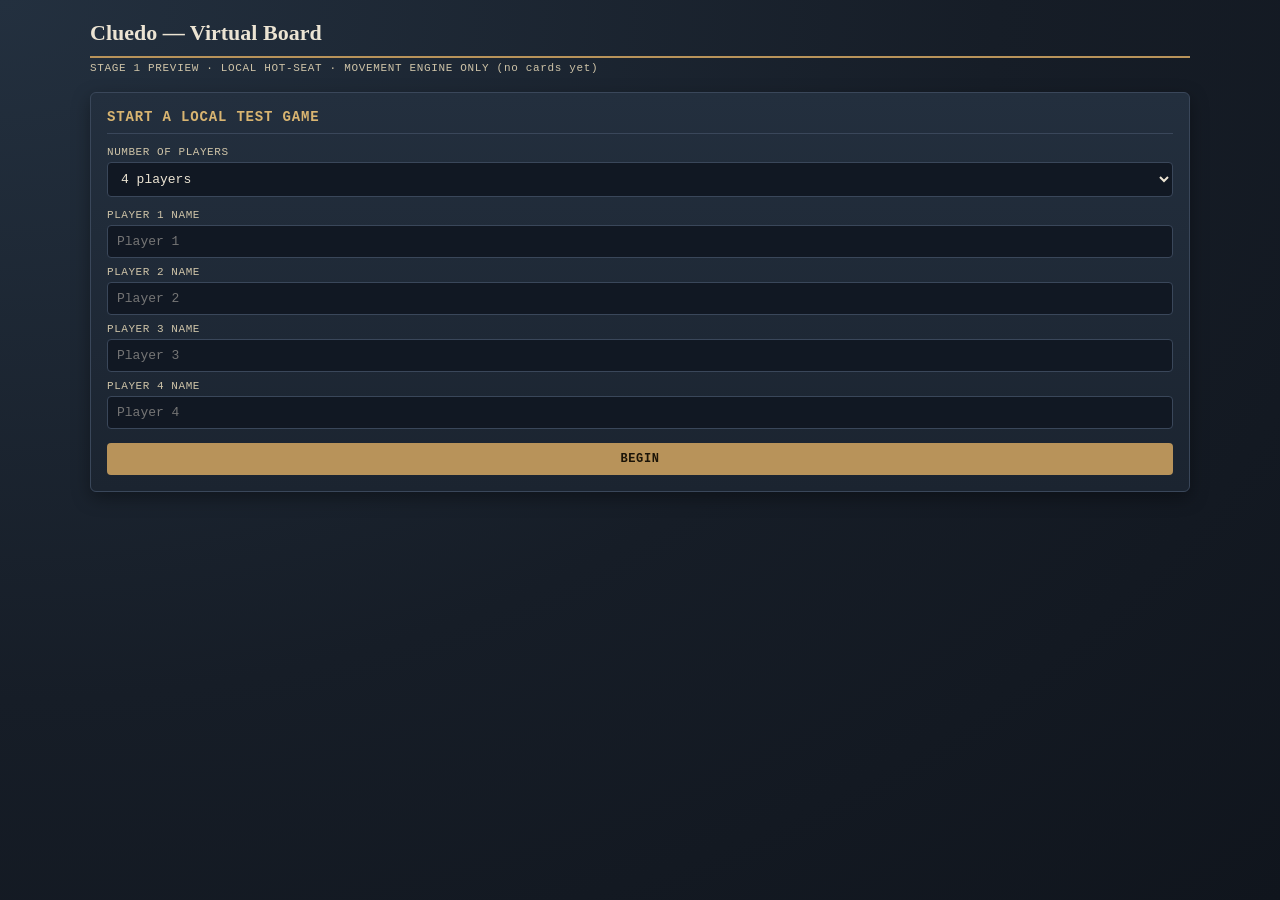
<file: cluedo-board-stage1.html>
<!DOCTYPE html>
<html lang="en">
<head>
<meta charset="UTF-8">
<title>Cluedo — Virtual Board (Stage 1)</title>
<meta name="viewport" content="width=device-width, initial-scale=1.0">
<style>
  :root{
    --ink:#1b2430; --ink-2:#232f3e; --parchment:#ece4d3; --parchment-dim:#cfc4a8;
    --brass:#b8935a; --brass-bright:#d9b571;
    --green:#4a7a58; --green-bright:#6fae80;
    --red:#9a3b3b; --red-bright:#c25a5a;
    --line:#3a475a; --shadow:0 6px 18px rgba(0,0,0,.35);
  }
  *{box-sizing:border-box;}
  body{
    margin:0; min-height:100vh; padding:20px 14px 60px;
    background: radial-gradient(ellipse at top left, #23303f 0%, #161d27 55%, #10151d 100%);
    color:var(--parchment); font-family:Georgia,'Times New Roman',serif;
  }
  .wrap{ max-width:1100px; margin:0 auto; }
  h1{ font-family:'Palatino Linotype',Georgia,serif; font-size:22px; color:var(--parchment);
      border-bottom:2px solid var(--brass); padding-bottom:10px; margin:0 0 4px; }
  .subtitle{ font-family:'Courier New',monospace; font-size:11px; color:var(--parchment-dim); letter-spacing:.06em; margin-bottom:18px; }

  .layout{ display:flex; gap:20px; flex-wrap:wrap; align-items:flex-start; }
  .board-col{ flex:1 1 560px; }
  .side-col{ flex:0 0 300px; }

  .panel{ background:linear-gradient(180deg,var(--ink-2),var(--ink)); border:1px solid var(--line);
    border-radius:6px; padding:16px; margin-bottom:16px; box-shadow:var(--shadow); }
  .panel h2{ font-size:14px; color:var(--brass-bright); border-bottom:1px solid var(--line);
    padding-bottom:8px; margin:0 0 12px; text-transform:uppercase; letter-spacing:.06em; font-family:'Courier New',monospace; }

  label{ font-size:11px; color:var(--parchment-dim); font-family:'Courier New',monospace;
    text-transform:uppercase; letter-spacing:.05em; display:block; margin-bottom:4px; }
  select, input[type=text]{
    background:#111823; color:var(--parchment); border:1px solid var(--line); border-radius:4px;
    padding:8px 9px; font-family:'Courier New',monospace; font-size:13px; width:100%;
  }
  .player-row{ display:flex; align-items:center; gap:8px; margin-bottom:8px; }
  .player-row .swatch{ width:16px; height:16px; border-radius:50%; flex-shrink:0; border:2px solid rgba(255,255,255,.5); }

  button{
    background:var(--brass); color:#1b1408; border:none; border-radius:4px; padding:9px 14px;
    font-family:'Courier New',monospace; font-size:12px; font-weight:bold; letter-spacing:.05em;
    text-transform:uppercase; cursor:pointer;
  }
  button:hover{ background:var(--brass-bright); }
  button:disabled{ opacity:.35; cursor:not-allowed; }
  button.block{ width:100%; margin-top:6px; }
  button.secondary{ background:transparent; color:var(--brass-bright); border:1px solid var(--brass); }

  .setup-gate.hidden, .game-area.hidden{ display:none; }

  /* ---- Board grid ---- */
  .board{
    display:grid; grid-template-columns: 2.1fr .8fr 2.1fr .8fr 2.1fr;
    grid-template-rows: 2.1fr .8fr 2.1fr .8fr 2.1fr;
    gap:4px; aspect-ratio:1/1; background:#0c1119; border:3px solid var(--brass);
    border-radius:8px; padding:10px; position:relative;
  }
  .cell{ position:relative; border-radius:5px; display:flex; flex-direction:column;
    align-items:center; justify-content:center; padding:4px; }
  .cell.room{ background:linear-gradient(180deg,#232f3e,#1b2430); border:1px solid var(--line); cursor:default; }
  .cell.room .name{ font-family:'Palatino Linotype',Georgia,serif; font-size:clamp(9px,1.5vw,14px);
    color:var(--parchment-dim); text-align:center; letter-spacing:.02em; }
  .cell.hallway{ background:#161d27; border:1px dashed var(--line); }
  .cell.empty{ background:transparent; }
  .cell.reachable{ outline:2px solid var(--green-bright); cursor:pointer; }
  .cell.reachable:hover{ background:rgba(111,174,128,.18); }
  .cell.reachable.room .name{ color:var(--green-bright); }

  .tokens{ position:absolute; bottom:4px; left:4px; right:4px; display:flex; flex-wrap:wrap; gap:2px; justify-content:center; }
  .token{ width:18px; height:18px; border-radius:50%; border:2px solid rgba(255,255,255,.6);
    display:flex; align-items:center; justify-content:center; font-size:9px; font-weight:bold;
    font-family:'Courier New',monospace; color:#111; box-shadow:0 1px 3px rgba(0,0,0,.5); }

  .passage-btn{ margin-top:4px; background:rgba(184,147,90,.18); border:1px solid var(--brass);
    color:var(--brass-bright); font-size:8.5px; padding:3px 5px; border-radius:3px; cursor:pointer;
    font-family:'Courier New',monospace; text-transform:uppercase; }
  .passage-btn:hover{ background:rgba(184,147,90,.32); }

  /* ---- Side panel ---- */
  .turn-banner{ font-family:'Courier New',monospace; font-size:12px; color:var(--parchment-dim); margin-bottom:10px; }
  .turn-banner b{ color:var(--brass-bright); font-size:15px; }
  .dice-row{ display:flex; gap:10px; align-items:center; margin:10px 0; }
  .die{ width:44px; height:44px; background:var(--parchment); color:#1b1408; border-radius:6px;
    display:flex; align-items:center; justify-content:center; font-size:20px; font-weight:bold;
    font-family:'Courier New',monospace; box-shadow:var(--shadow); }
  .dice-total{ font-family:'Courier New',monospace; font-size:12px; color:var(--parchment-dim); }
  .dice-total b{ color:var(--brass-bright); font-size:16px; }
  .hint{ font-family:'Courier New',monospace; font-size:11px; color:var(--parchment-dim); line-height:1.6; margin-top:8px; }
  .log{ font-family:'Courier New',monospace; font-size:11px; color:var(--parchment-dim); line-height:1.7;
    max-height:220px; overflow-y:auto; border-top:1px solid var(--line); padding-top:8px; margin-top:8px; }
  .log div:last-child{ color:var(--brass-bright); }
</style>
</head>
<body>
<div class="wrap">
  <h1>Cluedo — Virtual Board</h1>
  <div class="subtitle">STAGE 1 PREVIEW · LOCAL HOT-SEAT · MOVEMENT ENGINE ONLY (no cards yet)</div>

  <!-- SETUP -->
  <div class="panel setup-gate" id="setupGate">
    <h2>Start a local test game</h2>
    <label>Number of players</label>
    <select id="numPlayers">
      <option value="3">3 players</option>
      <option value="4" selected>4 players</option>
      <option value="5">5 players</option>
      <option value="6">6 players</option>
    </select>
    <div id="nameInputs" style="margin-top:12px;"></div>
    <button class="block" id="startBtn">Begin</button>
  </div>

  <!-- GAME -->
  <div class="layout game-area hidden" id="gameArea">
    <div class="board-col">
      <div class="panel">
        <h2>The Board</h2>
        <div class="board" id="board"></div>
      </div>
    </div>
    <div class="side-col">
      <div class="panel">
        <h2>Turn</h2>
        <div class="turn-banner">Current turn: <b id="turnName">—</b></div>
        <div class="dice-row">
          <div class="die" id="die1">–</div>
          <div class="die" id="die2">–</div>
          <div class="dice-total">Total: <b id="diceTotal">–</b></div>
        </div>
        <button class="block" id="rollBtn">Roll dice</button>
        <button class="block secondary" id="passageBtn" style="display:none;">Take secret passage</button>
        <button class="block secondary" id="endTurnBtn" disabled>End turn</button>
        <div class="hint" id="hintText">Roll the dice, then click a highlighted square to move.</div>
      </div>
      <div class="panel">
        <h2>Log</h2>
        <div class="log" id="logBox"></div>
      </div>
    </div>
  </div>
</div>

<script>
(function(){
  // ---------- Board data model ----------
  // 5x5 grid. Rooms sit at even row/col, hallway connector squares at the
  // odd positions between two adjacent rooms. The 4 odd/odd cells are unused (board centre).
  const ROOMS = {
    kitchen:      {name:"Kitchen",       r:0, c:0},
    ballroom:     {name:"Ballroom",      r:0, c:2},
    conservatory: {name:"Conservatory",  r:0, c:4},
    diningroom:   {name:"Dining Room",   r:2, c:0},
    library:      {name:"Library",       r:2, c:2},
    billiard:     {name:"Billiard Room", r:2, c:4},
    lounge:       {name:"Lounge",        r:4, c:0},
    hall:         {name:"Hall",          r:4, c:2},
    study:        {name:"Study",         r:4, c:4},
  };

  const HALLWAYS = {
    "kitchen-ballroom":      {r:0, c:1, a:"kitchen", b:"ballroom"},
    "ballroom-conservatory": {r:0, c:3, a:"ballroom", b:"conservatory"},
    "diningroom-library":    {r:2, c:1, a:"diningroom", b:"library"},
    "library-billiard":      {r:2, c:3, a:"library", b:"billiard"},
    "lounge-hall":           {r:4, c:1, a:"lounge", b:"hall"},
    "hall-study":            {r:4, c:3, a:"hall", b:"study"},
    "kitchen-diningroom":    {r:1, c:0, a:"kitchen", b:"diningroom"},
    "ballroom-library":      {r:1, c:2, a:"ballroom", b:"library"},
    "conservatory-billiard": {r:1, c:4, a:"conservatory", b:"billiard"},
    "diningroom-lounge":     {r:3, c:0, a:"diningroom", b:"lounge"},
    "library-hall":          {r:3, c:2, a:"library", b:"hall"},
    "billiard-study":        {r:3, c:4, a:"billiard", b:"study"},
  };

  const SECRET_PASSAGES = { kitchen:"study", study:"kitchen", conservatory:"lounge", lounge:"conservatory" };

  // Build adjacency graph: room <-> hallway <-> room, edge weight 1 each way.
  const ADJ = {};
  Object.keys(ROOMS).forEach(id => ADJ[id] = []);
  Object.keys(HALLWAYS).forEach(id => ADJ[id] = []);
  Object.entries(HALLWAYS).forEach(([hid, h]) => {
    ADJ[hid].push(h.a, h.b);
    ADJ[h.a].push(hid);
    ADJ[h.b].push(hid);
  });
  function isRoom(id){ return !!ROOMS[id]; }

  // Starting squares: cycle players around the 12 hallway nodes.
  const START_SQUARES = Object.keys(HALLWAYS);

  const TOKEN_COLORS = ["#c25a5a","#6fae80","#7aa8d9","#d9b571","#b07ad9","#d97757"];

  // ---------- Game state ----------
  let players = [];      // {name, color, pos}
  let turnIdx = 0;
  let diceTotal = null;
  let rolledThisTurn = false;
  let reachable = new Set();

  function log(msg){
    const box = document.getElementById("logBox");
    const d = document.createElement("div");
    d.textContent = msg;
    box.appendChild(d);
    box.scrollTop = box.scrollHeight;
  }

  // ---------- Setup screen ----------
  const numPlayersSel = document.getElementById("numPlayers");
  function renderNameInputs(){
    const n = parseInt(numPlayersSel.value, 10);
    const wrap = document.getElementById("nameInputs");
    wrap.innerHTML = "";
    for(let i=0;i<n;i++){
      const row = document.createElement("div");
      row.style.marginBottom = "8px";
      const lab = document.createElement("label");
      lab.textContent = "Player " + (i+1) + " name";
      const inp = document.createElement("input");
      inp.type = "text"; inp.id = "pname"+i; inp.placeholder = "Player " + (i+1);
      row.appendChild(lab); row.appendChild(inp);
      wrap.appendChild(row);
    }
  }
  numPlayersSel.addEventListener("change", renderNameInputs);
  renderNameInputs();

  document.getElementById("startBtn").addEventListener("click", () => {
    const n = parseInt(numPlayersSel.value, 10);
    players = [];
    for(let i=0;i<n;i++){
      const inp = document.getElementById("pname"+i);
      const name = (inp.value || "").trim() || ("Player " + (i+1));
      players.push({ name, color: TOKEN_COLORS[i % TOKEN_COLORS.length], pos: START_SQUARES[i % START_SQUARES.length] });
    }
    turnIdx = 0;
    document.getElementById("setupGate").classList.add("hidden");
    document.getElementById("gameArea").classList.remove("hidden");
    buildBoardDOM();
    renderBoard();
    startTurn();
  });

  // ---------- Board rendering ----------
  function buildBoardDOM(){
    const board = document.getElementById("board");
    board.innerHTML = "";
    // create empty 5x5 grid of divs, then fill in rooms / hallways / centre-empties
    const cellByPos = {};
    for(let r=0;r<5;r++){
      for(let c=0;c<5;c++){
        const div = document.createElement("div");
        div.className = "cell empty";
        div.style.gridRow = (r+1);
        div.style.gridColumn = (c+1);
        board.appendChild(div);
        cellByPos[r+"-"+c] = div;
      }
    }
    Object.entries(ROOMS).forEach(([id, room]) => {
      const div = cellByPos[room.r+"-"+room.c];
      div.className = "cell room";
      div.dataset.id = id;
      const nm = document.createElement("div");
      nm.className = "name";
      nm.textContent = room.name;
      div.appendChild(nm);
      if (SECRET_PASSAGES[id]){
        const pb = document.createElement("div");
        pb.className = "passage-btn";
        pb.textContent = "↔ " + ROOMS[SECRET_PASSAGES[id]].name;
        div.appendChild(pb);
      }
      const tok = document.createElement("div");
      tok.className = "tokens";
      div.appendChild(tok);
      div.addEventListener("click", () => onCellClick(id));
    });
    Object.entries(HALLWAYS).forEach(([id, h]) => {
      const div = cellByPos[h.r+"-"+h.c];
      div.className = "cell hallway";
      div.dataset.id = id;
      const tok = document.createElement("div");
      tok.className = "tokens";
      div.appendChild(tok);
      div.addEventListener("click", () => onCellClick(id));
    });
  }

  function renderBoard(){
    // clear reachable highlight + tokens
    document.querySelectorAll(".cell").forEach(el => {
      el.classList.remove("reachable");
      const tok = el.querySelector(".tokens");
      if (tok) tok.innerHTML = "";
    });
    players.forEach((p, i) => {
      const cell = document.querySelector('.cell[data-id="'+p.pos+'"]');
      if (!cell) return;
      const tok = cell.querySelector(".tokens");
      const t = document.createElement("div");
      t.className = "token";
      t.style.background = p.color;
      t.title = p.name;
      t.textContent = p.name.slice(0,2).toUpperCase();
      tok.appendChild(t);
    });
    reachable.forEach(id => {
      const cell = document.querySelector('.cell[data-id="'+id+'"]');
      if (cell) cell.classList.add("reachable");
    });
  }

  // ---------- Movement logic ----------
  // BFS from start up to `steps`. Rooms are terminal (can land on them at any
  // distance <= steps, but movement does not continue past a room).
  function computeReachable(start, steps){
    const dist = { [start]: 0 };
    const queue = [start];
    const dest = new Set();
    let qi = 0;
    while(qi < queue.length){
      const node = queue[qi++];
      const d = dist[node];
      if (d > 0) dest.add(node);
      if (isRoom(node) && node !== start) continue; // stop expanding past a room
      if (d === steps) continue;
      (ADJ[node] || []).forEach(nb => {
        const nd = d + 1;
        if (nd <= steps && (dist[nb] === undefined || dist[nb] > nd)){
          dist[nb] = nd;
          queue.push(nb);
        }
      });
    }
    return dest;
  }

  // ---------- Turn flow ----------
  function currentPlayer(){ return players[turnIdx]; }

  function startTurn(){
    diceTotal = null; rolledThisTurn = false; reachable = new Set();
    document.getElementById("die1").textContent = "–";
    document.getElementById("die2").textContent = "–";
    document.getElementById("diceTotal").textContent = "–";
    document.getElementById("turnName").textContent = currentPlayer().name;
    document.getElementById("rollBtn").disabled = false;
    document.getElementById("endTurnBtn").disabled = true;
    const passageBtn = document.getElementById("passageBtn");
    const cp = currentPlayer();
    if (isRoom(cp.pos) && SECRET_PASSAGES[cp.pos]){
      passageBtn.style.display = "block";
      passageBtn.textContent = "Take secret passage → " + ROOMS[SECRET_PASSAGES[cp.pos]].name;
    } else {
      passageBtn.style.display = "none";
    }
    document.getElementById("hintText").textContent = "Roll the dice, then click a highlighted square to move.";
    renderBoard();
  }

  document.getElementById("rollBtn").addEventListener("click", () => {
    const d1 = 1 + Math.floor(Math.random()*6);
    const d2 = 1 + Math.floor(Math.random()*6);
    diceTotal = d1 + d2;
    document.getElementById("die1").textContent = d1;
    document.getElementById("die2").textContent = d2;
    document.getElementById("diceTotal").textContent = diceTotal;
    document.getElementById("rollBtn").disabled = true;
    document.getElementById("passageBtn").style.display = "none";
    reachable = computeReachable(currentPlayer().pos, diceTotal);
    if (reachable.size === 0){
      document.getElementById("hintText").textContent = "No square is reachable this roll — end your turn.";
      document.getElementById("endTurnBtn").disabled = false;
    } else {
      document.getElementById("hintText").textContent = "Rolled " + diceTotal + ". Click a highlighted square to move there.";
    }
    log(currentPlayer().name + " rolled " + d1 + " + " + d2 + " = " + diceTotal + ".");
    renderBoard();
  });

  document.getElementById("passageBtn").addEventListener("click", () => {
    const cp = currentPlayer();
    const dest = SECRET_PASSAGES[cp.pos];
    if (!dest) return;
    log(cp.name + " slipped through the secret passage from " + ROOMS[cp.pos].name + " to " + ROOMS[dest].name + ".");
    cp.pos = dest;
    reachable = new Set();
    document.getElementById("rollBtn").disabled = true;
    document.getElementById("passageBtn").style.display = "none";
    document.getElementById("endTurnBtn").disabled = false;
    document.getElementById("hintText").textContent = "Moved via secret passage. End your turn.";
    renderBoard();
  });

  function onCellClick(id){
    if (!reachable.has(id)) return;
    const cp = currentPlayer();
    const wasRoom = isRoom(cp.pos);
    cp.pos = id;
    reachable = new Set();
    document.getElementById("endTurnBtn").disabled = false;
    document.getElementById("passageBtn").style.display = "none";
    const label = isRoom(id) ? ROOMS[id].name : "the hallway";
    log(cp.name + " moved to " + label + ".");
    document.getElementById("hintText").textContent = isRoom(id)
      ? "Entered " + ROOMS[id].name + " — movement ends here. (Suggestions come in stage 2.)"
      : "Stopped in the hallway. End your turn.";
    renderBoard();
  }

  document.getElementById("endTurnBtn").addEventListener("click", () => {
    turnIdx = (turnIdx + 1) % players.length;
    startTurn();
  });
})();
</script>
</body>
</html>
</file>
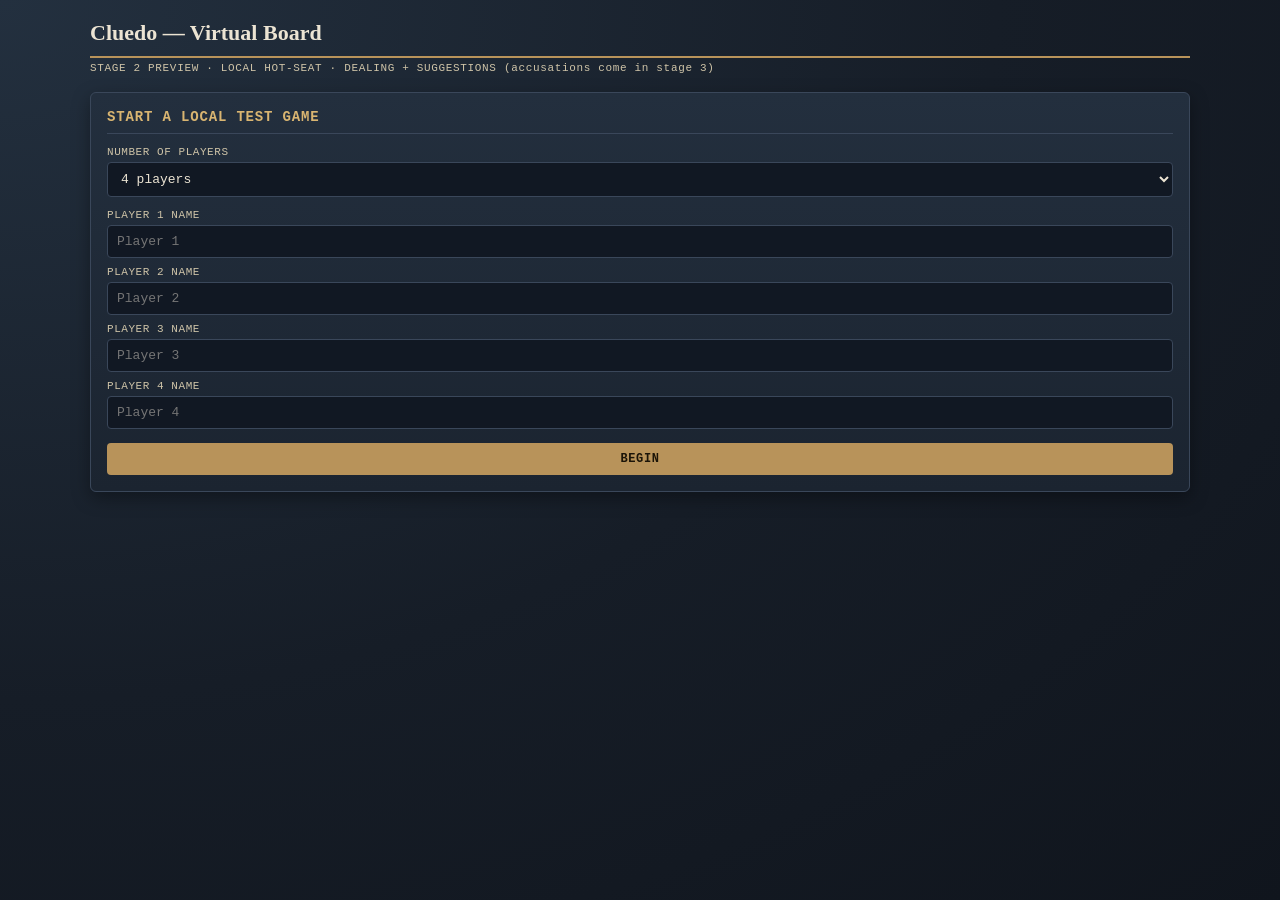
<file: cluedo-board-stage2.html>
<!DOCTYPE html>
<html lang="en">
<head>
<meta charset="UTF-8">
<title>Cluedo — Virtual Board (Stage 2)</title>
<meta name="viewport" content="width=device-width, initial-scale=1.0">
<style>
  :root{
    --ink:#1b2430; --ink-2:#232f3e; --parchment:#ece4d3; --parchment-dim:#cfc4a8;
    --brass:#b8935a; --brass-bright:#d9b571;
    --green:#4a7a58; --green-bright:#6fae80;
    --red:#9a3b3b; --red-bright:#c25a5a;
    --line:#3a475a; --shadow:0 6px 18px rgba(0,0,0,.35);
  }
  *{box-sizing:border-box;}
  body{
    margin:0; min-height:100vh; padding:20px 14px 60px;
    background: radial-gradient(ellipse at top left, #23303f 0%, #161d27 55%, #10151d 100%);
    color:var(--parchment); font-family:Georgia,'Times New Roman',serif;
  }
  .wrap{ max-width:1100px; margin:0 auto; }
  h1{ font-family:'Palatino Linotype',Georgia,serif; font-size:22px; color:var(--parchment);
      border-bottom:2px solid var(--brass); padding-bottom:10px; margin:0 0 4px; }
  .subtitle{ font-family:'Courier New',monospace; font-size:11px; color:var(--parchment-dim); letter-spacing:.06em; margin-bottom:18px; }

  .layout{ display:flex; gap:20px; flex-wrap:wrap; align-items:flex-start; }
  .board-col{ flex:1 1 560px; }
  .side-col{ flex:0 0 300px; }

  .panel{ background:linear-gradient(180deg,var(--ink-2),var(--ink)); border:1px solid var(--line);
    border-radius:6px; padding:16px; margin-bottom:16px; box-shadow:var(--shadow); }
  .panel h2{ font-size:14px; color:var(--brass-bright); border-bottom:1px solid var(--line);
    padding-bottom:8px; margin:0 0 12px; text-transform:uppercase; letter-spacing:.06em; font-family:'Courier New',monospace; }

  label{ font-size:11px; color:var(--parchment-dim); font-family:'Courier New',monospace;
    text-transform:uppercase; letter-spacing:.05em; display:block; margin-bottom:4px; }
  select, input[type=text]{
    background:#111823; color:var(--parchment); border:1px solid var(--line); border-radius:4px;
    padding:8px 9px; font-family:'Courier New',monospace; font-size:13px; width:100%;
  }
  .player-row{ display:flex; align-items:center; gap:8px; margin-bottom:8px; }
  .player-row .swatch{ width:16px; height:16px; border-radius:50%; flex-shrink:0; border:2px solid rgba(255,255,255,.5); }

  button{
    background:var(--brass); color:#1b1408; border:none; border-radius:4px; padding:9px 14px;
    font-family:'Courier New',monospace; font-size:12px; font-weight:bold; letter-spacing:.05em;
    text-transform:uppercase; cursor:pointer;
  }
  button:hover{ background:var(--brass-bright); }
  button:disabled{ opacity:.35; cursor:not-allowed; }
  button.block{ width:100%; margin-top:6px; }
  button.secondary{ background:transparent; color:var(--brass-bright); border:1px solid var(--brass); }

  .setup-gate.hidden, .game-area.hidden{ display:none; }

  /* ---- Board grid ---- */
  .board{
    display:grid; grid-template-columns: 2.1fr .8fr 2.1fr .8fr 2.1fr;
    grid-template-rows: 2.1fr .8fr 2.1fr .8fr 2.1fr;
    gap:4px; aspect-ratio:1/1; background:#0c1119; border:3px solid var(--brass);
    border-radius:8px; padding:10px; position:relative;
  }
  .cell{ position:relative; border-radius:5px; display:flex; flex-direction:column;
    align-items:center; justify-content:center; padding:4px; }
  .cell.room{ background:linear-gradient(180deg,#232f3e,#1b2430); border:1px solid var(--line); cursor:default; }
  .cell.room .name{ font-family:'Palatino Linotype',Georgia,serif; font-size:clamp(9px,1.5vw,14px);
    color:var(--parchment-dim); text-align:center; letter-spacing:.02em; }
  .cell.hallway{ background:#161d27; border:1px dashed var(--line); }
  .cell.empty{ background:transparent; }
  .cell.reachable{ outline:2px solid var(--green-bright); cursor:pointer; }
  .cell.reachable:hover{ background:rgba(111,174,128,.18); }
  .cell.reachable.room .name{ color:var(--green-bright); }

  .tokens{ position:absolute; bottom:4px; left:4px; right:4px; display:flex; flex-wrap:wrap; gap:2px; justify-content:center; }
  .token{ width:18px; height:18px; border-radius:50%; border:2px solid rgba(255,255,255,.6);
    display:flex; align-items:center; justify-content:center; font-size:9px; font-weight:bold;
    font-family:'Courier New',monospace; color:#111; box-shadow:0 1px 3px rgba(0,0,0,.5); }

  .passage-btn{ margin-top:4px; background:rgba(184,147,90,.18); border:1px solid var(--brass);
    color:var(--brass-bright); font-size:8.5px; padding:3px 5px; border-radius:3px; cursor:pointer;
    font-family:'Courier New',monospace; text-transform:uppercase; }
  .passage-btn:hover{ background:rgba(184,147,90,.32); }

  /* ---- Side panel ---- */
  .turn-banner{ font-family:'Courier New',monospace; font-size:12px; color:var(--parchment-dim); margin-bottom:10px; }
  .turn-banner b{ color:var(--brass-bright); font-size:15px; }
  .dice-row{ display:flex; gap:10px; align-items:center; margin:10px 0; }
  .die{ width:44px; height:44px; background:var(--parchment); color:#1b1408; border-radius:6px;
    display:flex; align-items:center; justify-content:center; font-size:20px; font-weight:bold;
    font-family:'Courier New',monospace; box-shadow:var(--shadow); }
  .dice-total{ font-family:'Courier New',monospace; font-size:12px; color:var(--parchment-dim); }
  .dice-total b{ color:var(--brass-bright); font-size:16px; }
  .hint{ font-family:'Courier New',monospace; font-size:11px; color:var(--parchment-dim); line-height:1.6; margin-top:8px; }
  .log{ font-family:'Courier New',monospace; font-size:11px; color:var(--parchment-dim); line-height:1.7;
    max-height:220px; overflow-y:auto; border-top:1px solid var(--line); padding-top:8px; margin-top:8px; }
  .log div:last-child{ color:var(--brass-bright); }

  /* ---- Hand / Notebook / eyes-selector ---- */
  .eyes-row{ display:flex; gap:6px; align-items:flex-end; margin-bottom:10px; }
  .eyes-row select{ flex:1; }
  .card-grid{ display:grid; grid-template-columns:1fr 1fr; gap:6px; }
  .card-chip{ background:#111823; border:1px solid var(--line); border-radius:4px; padding:6px 8px;
    font-family:'Courier New',monospace; font-size:11px; color:var(--parchment); }
  .card-chip.cat-suspect{ border-left:3px solid #c25a5a; }
  .card-chip.cat-weapon{ border-left:3px solid #d9b571; }
  .card-chip.cat-room{ border-left:3px solid #6fae80; }
  .hidden-note{ font-family:'Courier New',monospace; font-size:11px; color:var(--parchment-dim); text-align:center; padding:14px 0; }

  .notebook-table{ width:100%; border-collapse:collapse; font-family:'Courier New',monospace; font-size:10px; }
  .notebook-table th, .notebook-table td{ border:1px solid var(--line); padding:4px; text-align:center; }
  .notebook-table th{ color:var(--brass-bright); font-weight:normal; background:#111823; }
  .notebook-table td.cardname{ text-align:left; color:var(--parchment-dim); white-space:nowrap; }
  .nb-cell{ cursor:pointer; width:26px; color:var(--parchment-dim); }
  .nb-cell.auto-have{ background:rgba(111,174,128,.35); color:#fff; font-weight:bold; }
  .nb-cell.auto-shown{ background:rgba(217,181,113,.35); color:#fff; font-weight:bold; }
  .nb-cell.auto-no{ background:rgba(154,59,59,.22); }
  .nb-cell.manual-yes{ background:rgba(111,174,128,.55); color:#fff; font-weight:bold; }
  .nb-cell.manual-no{ background:rgba(154,59,59,.4); color:#fff; }
  .nb-legend{ font-family:'Courier New',monospace; font-size:10px; color:var(--parchment-dim); margin-top:8px; line-height:1.6; }

  .suggest-row{ display:flex; gap:6px; margin-bottom:6px; }
  .suggest-row select{ flex:1; }

  /* ---- Modal ---- */
  .modal-overlay{ position:fixed; inset:0; background:rgba(0,0,0,.7); display:none;
    align-items:center; justify-content:center; z-index:60; padding:16px; }
  .modal-overlay.open{ display:flex; }
  .modal-box{ background:linear-gradient(180deg,var(--ink-2),var(--ink)); border:1px solid var(--brass);
    border-radius:8px; padding:22px; max-width:420px; width:100%; box-shadow:var(--shadow); }
  .modal-box h3{ color:var(--brass-bright); font-size:16px; margin:0 0 10px; }
  .modal-box p{ font-size:13px; line-height:1.6; color:var(--parchment); margin:0 0 14px; }
  .modal-box .card-option{ display:block; width:100%; text-align:left; background:#111823;
    border:1px solid var(--line); border-radius:4px; padding:9px 10px; margin-bottom:6px; color:var(--parchment);
    font-family:'Courier New',monospace; font-size:12.5px; cursor:pointer; }
  .modal-box .card-option:hover{ border-color:var(--brass); }
  .modal-box .card-option.picked{ border-color:var(--brass); background:rgba(184,147,90,.18); }
</style>
</head>
<body>
<div class="wrap">
  <h1>Cluedo — Virtual Board</h1>
  <div class="subtitle">STAGE 2 PREVIEW · LOCAL HOT-SEAT · DEALING + SUGGESTIONS (accusations come in stage 3)</div>

  <!-- SETUP -->
  <div class="panel setup-gate" id="setupGate">
    <h2>Start a local test game</h2>
    <label>Number of players</label>
    <select id="numPlayers">
      <option value="3">3 players</option>
      <option value="4" selected>4 players</option>
      <option value="5">5 players</option>
      <option value="6">6 players</option>
    </select>
    <div id="nameInputs" style="margin-top:12px;"></div>
    <button class="block" id="startBtn">Begin</button>
  </div>

  <!-- GAME -->
  <div class="layout game-area hidden" id="gameArea">
    <div class="board-col">
      <div class="panel">
        <h2>The Board</h2>
        <div class="board" id="board"></div>
      </div>
    </div>
    <div class="side-col">
      <div class="panel">
        <h2>Turn</h2>
        <div class="turn-banner">Current turn: <b id="turnName">—</b></div>
        <div class="dice-row">
          <div class="die" id="die1">–</div>
          <div class="die" id="die2">–</div>
          <div class="dice-total">Total: <b id="diceTotal">–</b></div>
        </div>
        <button class="block" id="rollBtn">Roll dice</button>
        <button class="block secondary" id="passageBtn" style="display:none;">Take secret passage</button>
        <button class="block secondary" id="suggestBtn" disabled>Make a suggestion</button>
        <button class="block secondary" id="endTurnBtn" disabled>End turn</button>
        <div class="hint" id="hintText">Roll the dice, then click a highlighted square to move.</div>
      </div>

      <div class="panel">
        <h2>My Hand</h2>
        <div class="eyes-row">
          <select id="handEyesSel"></select>
          <button id="handRevealBtn">Reveal</button>
        </div>
        <div id="handContent"><div class="hidden-note">Pick your name and tap Reveal — make sure no one else is looking.</div></div>
      </div>

      <div class="panel">
        <h2>Notebook</h2>
        <div class="eyes-row">
          <select id="nbEyesSel"></select>
          <button id="nbRevealBtn">Reveal</button>
        </div>
        <div id="nbContent"><div class="hidden-note">Pick your name and tap Reveal to see your notes.</div></div>
      </div>

      <div class="panel">
        <h2>Log</h2>
        <div class="log" id="logBox"></div>
      </div>
    </div>
  </div>
</div>

<div class="modal-overlay" id="modalOverlay">
  <div class="modal-box" id="modalBox"></div>
</div>

<script>
(function(){
  // ---------- Board data model ----------
  // 5x5 grid. Rooms sit at even row/col, hallway connector squares at the
  // odd positions between two adjacent rooms. The 4 odd/odd cells are unused (board centre).
  const ROOMS = {
    kitchen:      {name:"Kitchen",       r:0, c:0},
    ballroom:     {name:"Ballroom",      r:0, c:2},
    conservatory: {name:"Conservatory",  r:0, c:4},
    diningroom:   {name:"Dining Room",   r:2, c:0},
    library:      {name:"Library",       r:2, c:2},
    billiard:     {name:"Billiard Room", r:2, c:4},
    lounge:       {name:"Lounge",        r:4, c:0},
    hall:         {name:"Hall",          r:4, c:2},
    study:        {name:"Study",         r:4, c:4},
  };

  const HALLWAYS = {
    "kitchen-ballroom":      {r:0, c:1, a:"kitchen", b:"ballroom"},
    "ballroom-conservatory": {r:0, c:3, a:"ballroom", b:"conservatory"},
    "diningroom-library":    {r:2, c:1, a:"diningroom", b:"library"},
    "library-billiard":      {r:2, c:3, a:"library", b:"billiard"},
    "lounge-hall":           {r:4, c:1, a:"lounge", b:"hall"},
    "hall-study":            {r:4, c:3, a:"hall", b:"study"},
    "kitchen-diningroom":    {r:1, c:0, a:"kitchen", b:"diningroom"},
    "ballroom-library":      {r:1, c:2, a:"ballroom", b:"library"},
    "conservatory-billiard": {r:1, c:4, a:"conservatory", b:"billiard"},
    "diningroom-lounge":     {r:3, c:0, a:"diningroom", b:"lounge"},
    "library-hall":          {r:3, c:2, a:"library", b:"hall"},
    "billiard-study":        {r:3, c:4, a:"billiard", b:"study"},
  };

  const SECRET_PASSAGES = { kitchen:"study", study:"kitchen", conservatory:"lounge", lounge:"conservatory" };

  // ---------- Cards ----------
  const SUSPECTS = ["Miss Scarlett","Colonel Mustard","Mrs White","Reverend Green","Mrs Peacock","Professor Plum"];
  const WEAPONS  = ["Candlestick","Knife","Lead Pipe","Revolver","Rope","Wrench"];
  const ROOM_NAMES = Object.values(ROOMS).map(r => r.name);
  const CATS = [
    {key:"suspect", label:"Suspects", cards:SUSPECTS},
    {key:"weapon",  label:"Weapons",  cards:WEAPONS},
    {key:"room",    label:"Rooms",    cards:ROOM_NAMES},
  ];
  const ALL_CARDS = SUSPECTS.concat(WEAPONS, ROOM_NAMES);
  function catOf(card){
    if (SUSPECTS.includes(card)) return "suspect";
    if (WEAPONS.includes(card)) return "weapon";
    return "room";
  }
  function shuffle(arr){
    const a = arr.slice();
    for(let i=a.length-1;i>0;i--){ const j = Math.floor(Math.random()*(i+1)); [a[i],a[j]]=[a[j],a[i]]; }
    return a;
  }
  let envelope = null; // {suspect, weapon, room}
  function dealCards(n){
    const shuffled = shuffle(ALL_CARDS);
    envelope = {
      suspect: shuffled.filter(c=>SUSPECTS.includes(c))[0],
      weapon:  shuffled.filter(c=>WEAPONS.includes(c))[0],
      room:    shuffled.filter(c=>ROOM_NAMES.includes(c))[0],
    };
    const remaining = shuffle(shuffled.filter(c => c!==envelope.suspect && c!==envelope.weapon && c!==envelope.room));
    const hands = Array.from({length:n}, () => []);
    remaining.forEach((card, i) => hands[i % n].push(card));
    return hands;
  }

  // Build adjacency graph: room <-> hallway <-> room, edge weight 1 each way.
  const ADJ = {};
  Object.keys(ROOMS).forEach(id => ADJ[id] = []);
  Object.keys(HALLWAYS).forEach(id => ADJ[id] = []);
  Object.entries(HALLWAYS).forEach(([hid, h]) => {
    ADJ[hid].push(h.a, h.b);
    ADJ[h.a].push(hid);
    ADJ[h.b].push(hid);
  });
  function isRoom(id){ return !!ROOMS[id]; }

  // Starting squares: cycle players around the 12 hallway nodes.
  const START_SQUARES = Object.keys(HALLWAYS);

  const TOKEN_COLORS = ["#c25a5a","#6fae80","#7aa8d9","#d9b571","#b07ad9","#d97757"];

  // ---------- Game state ----------
  let players = [];      // {name, color, pos}
  let turnIdx = 0;
  let diceTotal = null;
  let rolledThisTurn = false;
  let reachable = new Set();

  function log(msg){
    const box = document.getElementById("logBox");
    const d = document.createElement("div");
    d.textContent = msg;
    box.appendChild(d);
    box.scrollTop = box.scrollHeight;
  }

  // ---------- Setup screen ----------
  const numPlayersSel = document.getElementById("numPlayers");
  function renderNameInputs(){
    const n = parseInt(numPlayersSel.value, 10);
    const wrap = document.getElementById("nameInputs");
    wrap.innerHTML = "";
    for(let i=0;i<n;i++){
      const row = document.createElement("div");
      row.style.marginBottom = "8px";
      const lab = document.createElement("label");
      lab.textContent = "Player " + (i+1) + " name";
      const inp = document.createElement("input");
      inp.type = "text"; inp.id = "pname"+i; inp.placeholder = "Player " + (i+1);
      row.appendChild(lab); row.appendChild(inp);
      wrap.appendChild(row);
    }
  }
  numPlayersSel.addEventListener("change", renderNameInputs);
  renderNameInputs();

  document.getElementById("startBtn").addEventListener("click", () => {
    const n = parseInt(numPlayersSel.value, 10);
    players = [];
    for(let i=0;i<n;i++){
      const inp = document.getElementById("pname"+i);
      const name = (inp.value || "").trim() || ("Player " + (i+1));
      players.push({ name, color: TOKEN_COLORS[i % TOKEN_COLORS.length], pos: START_SQUARES[i % START_SQUARES.length], suggestedThisTurn:false });
    }
    const hands = dealCards(n);
    players.forEach((p,i) => p.hand = hands[i]);
    notebooks = {};
    players.forEach(p => { notebooks[p.name] = {}; ALL_CARDS.forEach(c => notebooks[p.name][c] = {}); });
    // each player auto-knows their own hand
    players.forEach(p => p.hand.forEach(c => { notebooks[p.name][c][p.name] = "auto-have"; }));
    turnIdx = 0;
    document.getElementById("setupGate").classList.add("hidden");
    document.getElementById("gameArea").classList.remove("hidden");
    populateEyesSelectors();
    buildBoardDOM();
    renderBoard();
    log("Cards dealt — " + players.map(p=>p.name+" ("+p.hand.length+")").join(", ") + ". The envelope is sealed.");
    startTurn();
  });

  function populateEyesSelectors(){
    ["handEyesSel","nbEyesSel"].forEach(id => {
      const sel = document.getElementById(id);
      sel.innerHTML = "";
      players.forEach(p => {
        const opt = document.createElement("option");
        opt.value = p.name; opt.textContent = p.name;
        sel.appendChild(opt);
      });
    });
  }

  // ---------- Board rendering ----------
  function buildBoardDOM(){
    const board = document.getElementById("board");
    board.innerHTML = "";
    // create empty 5x5 grid of divs, then fill in rooms / hallways / centre-empties
    const cellByPos = {};
    for(let r=0;r<5;r++){
      for(let c=0;c<5;c++){
        const div = document.createElement("div");
        div.className = "cell empty";
        div.style.gridRow = (r+1);
        div.style.gridColumn = (c+1);
        board.appendChild(div);
        cellByPos[r+"-"+c] = div;
      }
    }
    Object.entries(ROOMS).forEach(([id, room]) => {
      const div = cellByPos[room.r+"-"+room.c];
      div.className = "cell room";
      div.dataset.id = id;
      const nm = document.createElement("div");
      nm.className = "name";
      nm.textContent = room.name;
      div.appendChild(nm);
      if (SECRET_PASSAGES[id]){
        const pb = document.createElement("div");
        pb.className = "passage-btn";
        pb.textContent = "↔ " + ROOMS[SECRET_PASSAGES[id]].name;
        div.appendChild(pb);
      }
      const tok = document.createElement("div");
      tok.className = "tokens";
      div.appendChild(tok);
      div.addEventListener("click", () => onCellClick(id));
    });
    Object.entries(HALLWAYS).forEach(([id, h]) => {
      const div = cellByPos[h.r+"-"+h.c];
      div.className = "cell hallway";
      div.dataset.id = id;
      const tok = document.createElement("div");
      tok.className = "tokens";
      div.appendChild(tok);
      div.addEventListener("click", () => onCellClick(id));
    });
  }

  function renderBoard(){
    // clear reachable highlight + tokens
    document.querySelectorAll(".cell").forEach(el => {
      el.classList.remove("reachable");
      const tok = el.querySelector(".tokens");
      if (tok) tok.innerHTML = "";
    });
    players.forEach((p, i) => {
      const cell = document.querySelector('.cell[data-id="'+p.pos+'"]');
      if (!cell) return;
      const tok = cell.querySelector(".tokens");
      const t = document.createElement("div");
      t.className = "token";
      t.style.background = p.color;
      t.title = p.name;
      t.textContent = p.name.slice(0,2).toUpperCase();
      tok.appendChild(t);
    });
    reachable.forEach(id => {
      const cell = document.querySelector('.cell[data-id="'+id+'"]');
      if (cell) cell.classList.add("reachable");
    });
  }

  // ---------- Movement logic ----------
  // BFS from start up to `steps`. Rooms are terminal (can land on them at any
  // distance <= steps, but movement does not continue past a room).
  function computeReachable(start, steps){
    const dist = { [start]: 0 };
    const queue = [start];
    const dest = new Set();
    let qi = 0;
    while(qi < queue.length){
      const node = queue[qi++];
      const d = dist[node];
      if (d > 0) dest.add(node);
      if (isRoom(node) && node !== start) continue; // stop expanding past a room
      if (d === steps) continue;
      (ADJ[node] || []).forEach(nb => {
        const nd = d + 1;
        if (nd <= steps && (dist[nb] === undefined || dist[nb] > nd)){
          dist[nb] = nd;
          queue.push(nb);
        }
      });
    }
    return dest;
  }

  // ---------- Turn flow ----------
  function currentPlayer(){ return players[turnIdx]; }

  function startTurn(){
    diceTotal = null; rolledThisTurn = false; reachable = new Set();
    document.getElementById("die1").textContent = "–";
    document.getElementById("die2").textContent = "–";
    document.getElementById("diceTotal").textContent = "–";
    document.getElementById("turnName").textContent = currentPlayer().name;
    document.getElementById("rollBtn").disabled = false;
    document.getElementById("endTurnBtn").disabled = true;
    currentPlayer().suggestedThisTurn = false;
    updateSuggestBtn();
    const passageBtn = document.getElementById("passageBtn");
    const cp = currentPlayer();
    if (isRoom(cp.pos) && SECRET_PASSAGES[cp.pos]){
      passageBtn.style.display = "block";
      passageBtn.textContent = "Take secret passage → " + ROOMS[SECRET_PASSAGES[cp.pos]].name;
    } else {
      passageBtn.style.display = "none";
    }
    document.getElementById("hintText").textContent = "Roll the dice, then click a highlighted square to move.";
    renderBoard();
  }

  function updateSuggestBtn(){
    const cp = currentPlayer();
    const btn = document.getElementById("suggestBtn");
    btn.disabled = !(isRoom(cp.pos) && !cp.suggestedThisTurn);
  }

  document.getElementById("rollBtn").addEventListener("click", () => {
    const d1 = 1 + Math.floor(Math.random()*6);
    const d2 = 1 + Math.floor(Math.random()*6);
    diceTotal = d1 + d2;
    document.getElementById("die1").textContent = d1;
    document.getElementById("die2").textContent = d2;
    document.getElementById("diceTotal").textContent = diceTotal;
    document.getElementById("rollBtn").disabled = true;
    document.getElementById("passageBtn").style.display = "none";
    reachable = computeReachable(currentPlayer().pos, diceTotal);
    if (reachable.size === 0){
      document.getElementById("hintText").textContent = "No square is reachable this roll — end your turn.";
      document.getElementById("endTurnBtn").disabled = false;
    } else {
      document.getElementById("hintText").textContent = "Rolled " + diceTotal + ". Click a highlighted square to move there.";
    }
    log(currentPlayer().name + " rolled " + d1 + " + " + d2 + " = " + diceTotal + ".");
    renderBoard();
  });

  document.getElementById("passageBtn").addEventListener("click", () => {
    const cp = currentPlayer();
    const dest = SECRET_PASSAGES[cp.pos];
    if (!dest) return;
    log(cp.name + " slipped through the secret passage from " + ROOMS[cp.pos].name + " to " + ROOMS[dest].name + ".");
    cp.pos = dest;
    reachable = new Set();
    document.getElementById("rollBtn").disabled = true;
    document.getElementById("passageBtn").style.display = "none";
    document.getElementById("endTurnBtn").disabled = false;
    document.getElementById("hintText").textContent = "Moved via secret passage. End your turn.";
    updateSuggestBtn();
    renderBoard();
  });

  function onCellClick(id){
    if (!reachable.has(id)) return;
    const cp = currentPlayer();
    const wasRoom = isRoom(cp.pos);
    cp.pos = id;
    reachable = new Set();
    document.getElementById("endTurnBtn").disabled = false;
    document.getElementById("passageBtn").style.display = "none";
    const label = isRoom(id) ? ROOMS[id].name : "the hallway";
    log(cp.name + " moved to " + label + ".");
    document.getElementById("hintText").textContent = isRoom(id)
      ? "Entered " + ROOMS[id].name + " — you may make a suggestion."
      : "Stopped in the hallway. End your turn.";
    updateSuggestBtn();
    renderBoard();
  }

  document.getElementById("endTurnBtn").addEventListener("click", () => {
    turnIdx = (turnIdx + 1) % players.length;
    startTurn();
  });

  // ---------- My Hand ----------
  let handRevealed = false;
  document.getElementById("handRevealBtn").addEventListener("click", () => {
    handRevealed = !handRevealed;
    renderHand();
  });
  document.getElementById("handEyesSel").addEventListener("change", () => { handRevealed = false; renderHand(); });
  function renderHand(){
    const btn = document.getElementById("handRevealBtn");
    const content = document.getElementById("handContent");
    btn.textContent = handRevealed ? "Hide" : "Reveal";
    if (!handRevealed){
      content.innerHTML = '<div class="hidden-note">Pick your name and tap Reveal — make sure no one else is looking.</div>';
      return;
    }
    const name = document.getElementById("handEyesSel").value;
    const p = players.find(pl => pl.name === name);
    if (!p){ content.innerHTML = ""; return; }
    const grid = document.createElement("div");
    grid.className = "card-grid";
    p.hand.forEach(card => {
      const chip = document.createElement("div");
      chip.className = "card-chip cat-" + catOf(card);
      chip.textContent = card;
      grid.appendChild(chip);
    });
    content.innerHTML = "";
    content.appendChild(grid);
  }

  // ---------- Notebook ----------
  let notebooks = {};
  let nbRevealed = false;
  document.getElementById("nbRevealBtn").addEventListener("click", () => {
    nbRevealed = !nbRevealed;
    renderNotebook();
  });
  document.getElementById("nbEyesSel").addEventListener("change", () => { nbRevealed = false; renderNotebook(); });
  function renderNotebook(){
    const btn = document.getElementById("nbRevealBtn");
    const content = document.getElementById("nbContent");
    btn.textContent = nbRevealed ? "Hide" : "Reveal";
    if (!nbRevealed){
      content.innerHTML = '<div class="hidden-note">Pick your name and tap Reveal to see your notes.</div>';
      return;
    }
    const viewer = document.getElementById("nbEyesSel").value;
    const nb = notebooks[viewer];
    if (!nb){ content.innerHTML = ""; return; }
    const table = document.createElement("table");
    table.className = "notebook-table";
    const thead = document.createElement("tr");
    thead.innerHTML = "<th style='text-align:left;'>Card</th>" + players.map(p => "<th>"+p.name.slice(0,3)+"</th>").join("");
    table.appendChild(thead);
    CATS.forEach(cat => {
      cat.cards.forEach(card => {
        const tr = document.createElement("tr");
        const tdName = document.createElement("td");
        tdName.className = "cardname";
        tdName.textContent = card;
        tr.appendChild(tdName);
        players.forEach(p => {
          const td = document.createElement("td");
          const state = nb[card][p.name] || "";
          td.className = "nb-cell" + (state ? (" " + state) : "");
          td.textContent = state === "auto-have" ? "●" : state === "auto-shown" ? "✓" : state === "auto-no" ? "–" :
            state === "manual-yes" ? "●" : state === "manual-no" ? "–" : "";
          if (state === "" || state === "manual-yes" || state === "manual-no"){
            td.addEventListener("click", () => {
              const cur = nb[card][p.name] || "";
              const next = cur === "" ? "manual-yes" : cur === "manual-yes" ? "manual-no" : "";
              nb[card][p.name] = next;
              renderNotebook();
            });
          }
          tr.appendChild(td);
        });
        table.appendChild(tr);
      });
    });
    content.innerHTML = "";
    content.appendChild(table);
    const legend = document.createElement("div");
    legend.className = "nb-legend";
    legend.innerHTML = "● filled = confirmed have &nbsp; ✓ gold = shown to you &nbsp; – red = known not held<br>Blank cells: click to cycle your own guess (yes → no → blank).";
    content.appendChild(legend);
  }

  function markPublicNo(cardNames, exceptPlayerName){
    players.forEach(viewer => {
      players.forEach(p => {
        if (p.name === exceptPlayerName) return;
        cardNames.forEach(card => {
          if (!notebooks[viewer.name][card][p.name]) notebooks[viewer.name][card][p.name] = "auto-no";
        });
      });
    });
  }

  // ---------- Suggestion / disprove flow ----------
  const overlay = document.getElementById("modalOverlay");
  const modalBox = document.getElementById("modalBox");
  function showModal(html){ modalBox.innerHTML = html; overlay.classList.add("open"); }
  function closeModal(){ overlay.classList.remove("open"); modalBox.innerHTML = ""; }

  document.getElementById("suggestBtn").addEventListener("click", () => {
    const cp = currentPlayer();
    if (!isRoom(cp.pos)) return;
    const roomName = ROOMS[cp.pos].name;
    const suspectOpts = SUSPECTS.map(s => "<option>"+s+"</option>").join("");
    const weaponOpts = WEAPONS.map(w => "<option>"+w+"</option>").join("");
    showModal(
      "<h3>Make a suggestion</h3>" +
      "<p>" + cp.name + " suggests it was committed in the <b>" + roomName + "</b> by:</p>" +
      "<label style='display:block;color:#cfc4a8;font-family:monospace;font-size:11px;margin-bottom:4px;'>Suspect</label>" +
      "<select id='sugSuspect' style='width:100%;margin-bottom:10px;padding:8px;background:#111823;color:#ece4d3;border:1px solid #3a475a;border-radius:4px;'>"+suspectOpts+"</select>" +
      "<label style='display:block;color:#cfc4a8;font-family:monospace;font-size:11px;margin-bottom:4px;'>Weapon</label>" +
      "<select id='sugWeapon' style='width:100%;margin-bottom:14px;padding:8px;background:#111823;color:#ece4d3;border:1px solid #3a475a;border-radius:4px;'>"+weaponOpts+"</select>" +
      "<button class='block' id='sugSubmitBtn'>Submit suggestion</button>" +
      "<button class='block secondary' id='sugCancelBtn'>Cancel</button>"
    );
    document.getElementById("sugCancelBtn").addEventListener("click", closeModal);
    document.getElementById("sugSubmitBtn").addEventListener("click", () => {
      const suspect = document.getElementById("sugSuspect").value;
      const weapon = document.getElementById("sugWeapon").value;
      resolveSuggestion(cp, suspect, weapon, roomName);
    });
  });

  function resolveSuggestion(suggester, suspect, weapon, roomName){
    suggester.suggestedThisTurn = true;
    log(suggester.name + " suggested " + suspect + " with the " + weapon + " in the " + roomName + ".");
    const trio = [suspect, weapon, roomName];
    const startIdx = players.indexOf(suggester);
    let disprover = null, matchCards = [];
    for(let step=1; step<players.length; step++){
      const p = players[(startIdx + step) % players.length];
      const matches = p.hand.filter(c => trio.includes(c));
      if (matches.length){ disprover = p; matchCards = matches; break; }
    }
    if (!disprover){
      markPublicNo(trio, suggester.name);
      showModal(
        "<h3>No one could disprove it</h3>" +
        "<p>None of the other players hold the <b>" + suspect + "</b>, the <b>" + weapon + "</b>, or the <b>" + roomName + "</b> card. " +
        "That's public knowledge now — everyone's notebook has been updated.</p>" +
        "<button class='block' id='sugOkBtn'>OK</button>"
      );
      document.getElementById("sugOkBtn").addEventListener("click", () => {
        closeModal();
        document.getElementById("endTurnBtn").disabled = false;
        updateSuggestBtn();
      });
      log("No one could disprove " + suggester.name + "'s suggestion.");
      return;
    }
    showModal(
      "<h3>Pass the device</h3>" +
      "<p><b>" + disprover.name + "</b> can disprove this suggestion. Pass the device to them now — everyone else should look away.</p>" +
      "<button class='block' id='passContinueBtn'>I'm " + disprover.name + ", continue</button>"
    );
    document.getElementById("passContinueBtn").addEventListener("click", () => {
      const options = matchCards.map(c => "<button class='card-option' data-card='"+c+"'>"+c+"</button>").join("");
      showModal(
        "<h3>Choose a card to show</h3>" +
        "<p>You hold " + (matchCards.length>1 ? "more than one of these" : "one of these") + " — pick a single card to show " + suggester.name + ".</p>" +
        options
      );
      modalBox.querySelectorAll(".card-option").forEach(btn => {
        btn.addEventListener("click", () => {
          const card = btn.dataset.card;
          notebooks[suggester.name][card][disprover.name] = "auto-shown";
          showModal(
            "<h3>Pass it back</h3>" +
            "<p>Hand the device back to <b>" + suggester.name + "</b>.</p>" +
            "<button class='block' id='backContinueBtn'>I'm " + suggester.name + ", continue</button>"
          );
          document.getElementById("backContinueBtn").addEventListener("click", () => {
            showModal(
              "<h3>Card shown to you</h3>" +
              "<p>" + disprover.name + " showed you: <b>" + card + "</b></p>" +
              "<button class='block' id='revealOkBtn'>Got it</button>"
            );
            document.getElementById("revealOkBtn").addEventListener("click", () => {
              closeModal();
              log(disprover.name + " showed a card to " + suggester.name + " privately.");
              document.getElementById("endTurnBtn").disabled = false;
              updateSuggestBtn();
              if (nbRevealed) renderNotebook();
            });
          });
        });
      });
    });
  }
})();
</script>
</body>
</html>
</file>
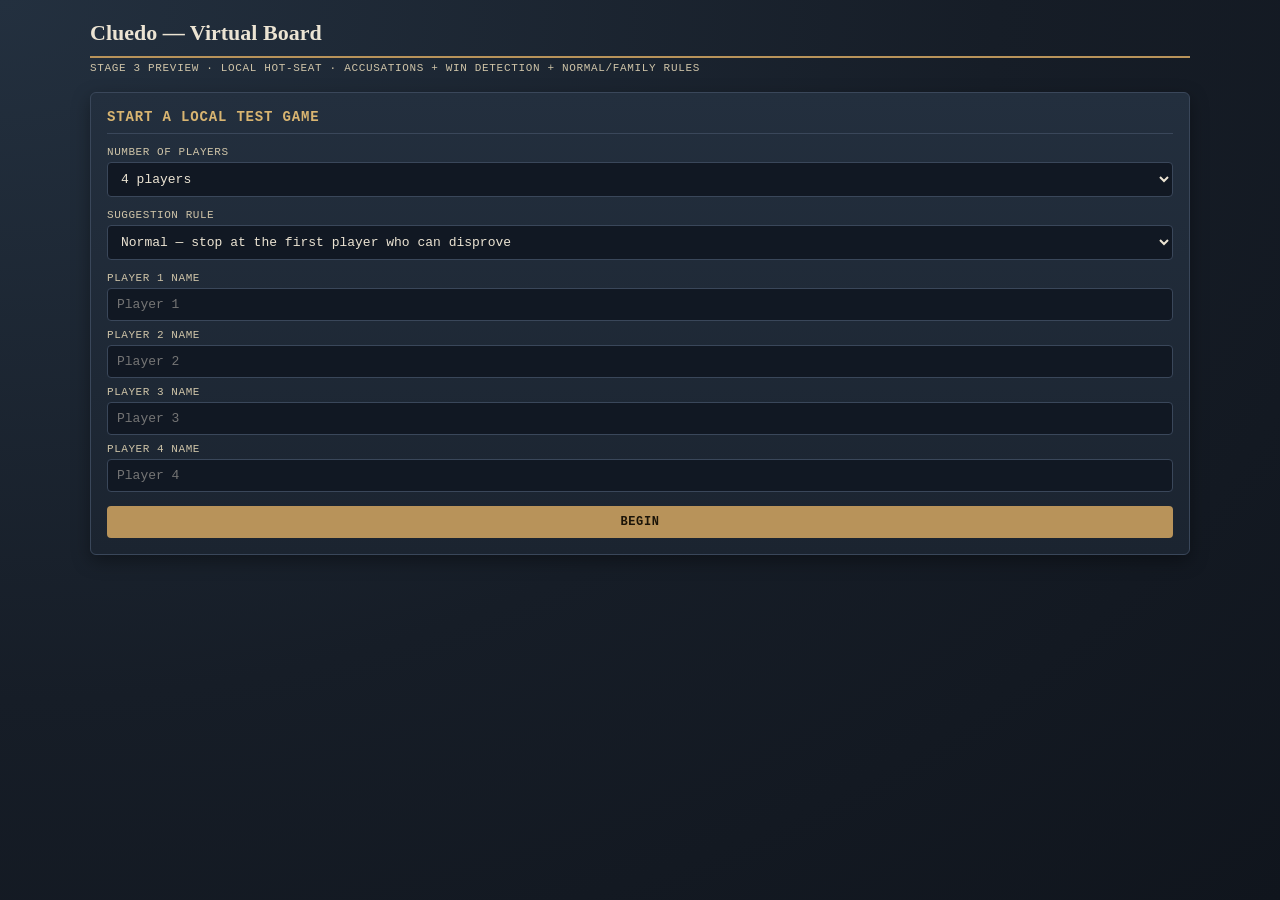
<file: cluedo-board-stage3.html>
<!DOCTYPE html>
<html lang="en">
<head>
<meta charset="UTF-8">
<title>Cluedo — Virtual Board (Stage 3)</title>
<meta name="viewport" content="width=device-width, initial-scale=1.0">
<style>
  :root{
    --ink:#1b2430; --ink-2:#232f3e; --parchment:#ece4d3; --parchment-dim:#cfc4a8;
    --brass:#b8935a; --brass-bright:#d9b571;
    --green:#4a7a58; --green-bright:#6fae80;
    --red:#9a3b3b; --red-bright:#c25a5a;
    --line:#3a475a; --shadow:0 6px 18px rgba(0,0,0,.35);
  }
  *{box-sizing:border-box;}
  body{
    margin:0; min-height:100vh; padding:20px 14px 60px;
    background: radial-gradient(ellipse at top left, #23303f 0%, #161d27 55%, #10151d 100%);
    color:var(--parchment); font-family:Georgia,'Times New Roman',serif;
  }
  .wrap{ max-width:1100px; margin:0 auto; }
  h1{ font-family:'Palatino Linotype',Georgia,serif; font-size:22px; color:var(--parchment);
      border-bottom:2px solid var(--brass); padding-bottom:10px; margin:0 0 4px; }
  .subtitle{ font-family:'Courier New',monospace; font-size:11px; color:var(--parchment-dim); letter-spacing:.06em; margin-bottom:18px; }

  .layout{ display:flex; gap:20px; flex-wrap:wrap; align-items:flex-start; }
  .board-col{ flex:1 1 560px; }
  .side-col{ flex:0 0 300px; }

  .panel{ background:linear-gradient(180deg,var(--ink-2),var(--ink)); border:1px solid var(--line);
    border-radius:6px; padding:16px; margin-bottom:16px; box-shadow:var(--shadow); }
  .panel h2{ font-size:14px; color:var(--brass-bright); border-bottom:1px solid var(--line);
    padding-bottom:8px; margin:0 0 12px; text-transform:uppercase; letter-spacing:.06em; font-family:'Courier New',monospace; }

  label{ font-size:11px; color:var(--parchment-dim); font-family:'Courier New',monospace;
    text-transform:uppercase; letter-spacing:.05em; display:block; margin-bottom:4px; }
  select, input[type=text]{
    background:#111823; color:var(--parchment); border:1px solid var(--line); border-radius:4px;
    padding:8px 9px; font-family:'Courier New',monospace; font-size:13px; width:100%;
  }
  .player-row{ display:flex; align-items:center; gap:8px; margin-bottom:8px; }
  .player-row .swatch{ width:16px; height:16px; border-radius:50%; flex-shrink:0; border:2px solid rgba(255,255,255,.5); }

  button{
    background:var(--brass); color:#1b1408; border:none; border-radius:4px; padding:9px 14px;
    font-family:'Courier New',monospace; font-size:12px; font-weight:bold; letter-spacing:.05em;
    text-transform:uppercase; cursor:pointer;
  }
  button:hover{ background:var(--brass-bright); }
  button:disabled{ opacity:.35; cursor:not-allowed; }
  button.block{ width:100%; margin-top:6px; }
  button.secondary{ background:transparent; color:var(--brass-bright); border:1px solid var(--brass); }

  .setup-gate.hidden, .game-area.hidden{ display:none; }

  /* ---- Board grid ---- */
  .board{
    display:grid; grid-template-columns: 2.1fr .8fr 2.1fr .8fr 2.1fr;
    grid-template-rows: 2.1fr .8fr 2.1fr .8fr 2.1fr;
    gap:4px; aspect-ratio:1/1; background:#0c1119; border:3px solid var(--brass);
    border-radius:8px; padding:10px; position:relative;
  }
  .cell{ position:relative; border-radius:5px; display:flex; flex-direction:column;
    align-items:center; justify-content:center; padding:4px; }
  .cell.room{ background:linear-gradient(180deg,#232f3e,#1b2430); border:1px solid var(--line); cursor:default; }
  .cell.room .name{ font-family:'Palatino Linotype',Georgia,serif; font-size:clamp(9px,1.5vw,14px);
    color:var(--parchment-dim); text-align:center; letter-spacing:.02em; }
  .cell.hallway{ background:#161d27; border:1px dashed var(--line); }
  .cell.empty{ background:transparent; }
  .cell.reachable{ outline:2px solid var(--green-bright); cursor:pointer; }
  .cell.reachable:hover{ background:rgba(111,174,128,.18); }
  .cell.reachable.room .name{ color:var(--green-bright); }

  .tokens{ position:absolute; bottom:4px; left:4px; right:4px; display:flex; flex-wrap:wrap; gap:2px; justify-content:center; }
  .token{ width:18px; height:18px; border-radius:50%; border:2px solid rgba(255,255,255,.6);
    display:flex; align-items:center; justify-content:center; font-size:9px; font-weight:bold;
    font-family:'Courier New',monospace; color:#111; box-shadow:0 1px 3px rgba(0,0,0,.5); }

  .passage-btn{ margin-top:4px; background:rgba(184,147,90,.18); border:1px solid var(--brass);
    color:var(--brass-bright); font-size:8.5px; padding:3px 5px; border-radius:3px; cursor:pointer;
    font-family:'Courier New',monospace; text-transform:uppercase; }
  .passage-btn:hover{ background:rgba(184,147,90,.32); }

  /* ---- Side panel ---- */
  .turn-banner{ font-family:'Courier New',monospace; font-size:12px; color:var(--parchment-dim); margin-bottom:10px; }
  .turn-banner b{ color:var(--brass-bright); font-size:15px; }
  .dice-row{ display:flex; gap:10px; align-items:center; margin:10px 0; }
  .die{ width:44px; height:44px; background:var(--parchment); color:#1b1408; border-radius:6px;
    display:flex; align-items:center; justify-content:center; font-size:20px; font-weight:bold;
    font-family:'Courier New',monospace; box-shadow:var(--shadow); }
  .dice-total{ font-family:'Courier New',monospace; font-size:12px; color:var(--parchment-dim); }
  .dice-total b{ color:var(--brass-bright); font-size:16px; }
  .hint{ font-family:'Courier New',monospace; font-size:11px; color:var(--parchment-dim); line-height:1.6; margin-top:8px; }
  .log{ font-family:'Courier New',monospace; font-size:11px; color:var(--parchment-dim); line-height:1.7;
    max-height:220px; overflow-y:auto; border-top:1px solid var(--line); padding-top:8px; margin-top:8px; }
  .log div:last-child{ color:var(--brass-bright); }

  /* ---- Hand / Notebook / eyes-selector ---- */
  .eyes-row{ display:flex; gap:6px; align-items:flex-end; margin-bottom:10px; }
  .eyes-row select{ flex:1; }
  .card-grid{ display:grid; grid-template-columns:1fr 1fr; gap:6px; }
  .card-chip{ background:#111823; border:1px solid var(--line); border-radius:4px; padding:6px 8px;
    font-family:'Courier New',monospace; font-size:11px; color:var(--parchment); }
  .card-chip.cat-suspect{ border-left:3px solid #c25a5a; }
  .card-chip.cat-weapon{ border-left:3px solid #d9b571; }
  .card-chip.cat-room{ border-left:3px solid #6fae80; }
  .hidden-note{ font-family:'Courier New',monospace; font-size:11px; color:var(--parchment-dim); text-align:center; padding:14px 0; }

  .notebook-table{ width:100%; border-collapse:collapse; font-family:'Courier New',monospace; font-size:10px; }
  .notebook-table th, .notebook-table td{ border:1px solid var(--line); padding:4px; text-align:center; }
  .notebook-table th{ color:var(--brass-bright); font-weight:normal; background:#111823; }
  .notebook-table td.cardname{ text-align:left; color:var(--parchment-dim); white-space:nowrap; }
  .nb-cell{ cursor:pointer; width:26px; color:var(--parchment-dim); }
  .nb-cell.auto-have{ background:rgba(111,174,128,.35); color:#fff; font-weight:bold; }
  .nb-cell.auto-shown{ background:rgba(217,181,113,.35); color:#fff; font-weight:bold; }
  .nb-cell.auto-no{ background:rgba(154,59,59,.22); }
  .nb-cell.manual-yes{ background:rgba(111,174,128,.55); color:#fff; font-weight:bold; }
  .nb-cell.manual-no{ background:rgba(154,59,59,.4); color:#fff; }
  .nb-legend{ font-family:'Courier New',monospace; font-size:10px; color:var(--parchment-dim); margin-top:8px; line-height:1.6; }

  .suggest-row{ display:flex; gap:6px; margin-bottom:6px; }
  .suggest-row select{ flex:1; }

  /* ---- Modal ---- */
  .modal-overlay{ position:fixed; inset:0; background:rgba(0,0,0,.7); display:none;
    align-items:center; justify-content:center; z-index:60; padding:16px; }
  .modal-overlay.open{ display:flex; }
  .modal-box{ background:linear-gradient(180deg,var(--ink-2),var(--ink)); border:1px solid var(--brass);
    border-radius:8px; padding:22px; max-width:420px; width:100%; box-shadow:var(--shadow); }
  .modal-box h3{ color:var(--brass-bright); font-size:16px; margin:0 0 10px; }
  .modal-box p{ font-size:13px; line-height:1.6; color:var(--parchment); margin:0 0 14px; }
  .modal-box .card-option{ display:block; width:100%; text-align:left; background:#111823;
    border:1px solid var(--line); border-radius:4px; padding:9px 10px; margin-bottom:6px; color:var(--parchment);
    font-family:'Courier New',monospace; font-size:12.5px; cursor:pointer; }
  .modal-box .card-option:hover{ border-color:var(--brass); }
  .modal-box .card-option.picked{ border-color:var(--brass); background:rgba(184,147,90,.18); }

  .win-banner{ background:linear-gradient(180deg,#3a2f10,#241d0a); border:2px solid var(--brass-bright);
    border-radius:8px; padding:18px; margin-bottom:16px; text-align:center; }
  .win-banner h2{ color:var(--brass-bright); font-size:20px; margin:0 0 8px; border:none; }
  .win-banner p{ font-family:'Courier New',monospace; font-size:13px; color:var(--parchment); margin:4px 0; }
</style>
</head>
<body>
<div class="wrap">
  <h1>Cluedo — Virtual Board</h1>
  <div class="subtitle">STAGE 3 PREVIEW · LOCAL HOT-SEAT · ACCUSATIONS + WIN DETECTION + NORMAL/FAMILY RULES</div>

  <!-- SETUP -->
  <div class="panel setup-gate" id="setupGate">
    <h2>Start a local test game</h2>
    <label>Number of players</label>
    <select id="numPlayers">
      <option value="3">3 players</option>
      <option value="4" selected>4 players</option>
      <option value="5">5 players</option>
      <option value="6">6 players</option>
    </select>
    <label style="margin-top:12px;">Suggestion rule</label>
    <select id="ruleMode">
      <option value="normal">Normal — stop at the first player who can disprove</option>
      <option value="family">Family — full round; a repeat card may be passed on</option>
    </select>
    <div id="nameInputs" style="margin-top:12px;"></div>
    <button class="block" id="startBtn">Begin</button>
  </div>

  <!-- GAME -->
  <div class="layout game-area hidden" id="gameArea">
    <div class="board-col">
      <div class="panel win-banner hidden" id="winBanner">
        <h2 id="winTitle"></h2>
        <p id="winBody"></p>
      </div>
      <div class="panel">
        <h2>The Board</h2>
        <div class="board" id="board"></div>
      </div>
    </div>
    <div class="side-col">
      <div class="panel">
        <h2>Turn</h2>
        <div class="turn-banner">Current turn: <b id="turnName">—</b></div>
        <div class="dice-row">
          <div class="die" id="die1">–</div>
          <div class="die" id="die2">–</div>
          <div class="dice-total">Total: <b id="diceTotal">–</b></div>
        </div>
        <button class="block" id="rollBtn">Roll dice</button>
        <button class="block secondary" id="passageBtn" style="display:none;">Take secret passage</button>
        <button class="block secondary" id="suggestBtn" disabled>Make a suggestion</button>
        <button class="block secondary" id="accuseBtn" disabled>Make an accusation</button>
        <button class="block secondary" id="endTurnBtn" disabled>End turn</button>
        <div class="hint" id="hintText">Roll the dice, then click a highlighted square to move.</div>
      </div>

      <div class="panel">
        <h2>My Hand</h2>
        <div class="eyes-row">
          <select id="handEyesSel"></select>
          <button id="handRevealBtn">Reveal</button>
        </div>
        <div id="handContent"><div class="hidden-note">Pick your name and tap Reveal — make sure no one else is looking.</div></div>
      </div>

      <div class="panel">
        <h2>Notebook</h2>
        <div class="eyes-row">
          <select id="nbEyesSel"></select>
          <button id="nbRevealBtn">Reveal</button>
        </div>
        <div id="nbContent"><div class="hidden-note">Pick your name and tap Reveal to see your notes.</div></div>
      </div>

      <div class="panel">
        <h2>Log</h2>
        <div class="log" id="logBox"></div>
      </div>
    </div>
  </div>
</div>

<div class="modal-overlay" id="modalOverlay">
  <div class="modal-box" id="modalBox"></div>
</div>

<script>
(function(){
  // ---------- Board data model ----------
  // 5x5 grid. Rooms sit at even row/col, hallway connector squares at the
  // odd positions between two adjacent rooms. The 4 odd/odd cells are unused (board centre).
  const ROOMS = {
    kitchen:      {name:"Kitchen",       r:0, c:0},
    ballroom:     {name:"Ballroom",      r:0, c:2},
    conservatory: {name:"Conservatory",  r:0, c:4},
    diningroom:   {name:"Dining Room",   r:2, c:0},
    library:      {name:"Library",       r:2, c:2},
    billiard:     {name:"Billiard Room", r:2, c:4},
    lounge:       {name:"Lounge",        r:4, c:0},
    hall:         {name:"Hall",          r:4, c:2},
    study:        {name:"Study",         r:4, c:4},
  };

  const HALLWAYS = {
    "kitchen-ballroom":      {r:0, c:1, a:"kitchen", b:"ballroom"},
    "ballroom-conservatory": {r:0, c:3, a:"ballroom", b:"conservatory"},
    "diningroom-library":    {r:2, c:1, a:"diningroom", b:"library"},
    "library-billiard":      {r:2, c:3, a:"library", b:"billiard"},
    "lounge-hall":           {r:4, c:1, a:"lounge", b:"hall"},
    "hall-study":            {r:4, c:3, a:"hall", b:"study"},
    "kitchen-diningroom":    {r:1, c:0, a:"kitchen", b:"diningroom"},
    "ballroom-library":      {r:1, c:2, a:"ballroom", b:"library"},
    "conservatory-billiard": {r:1, c:4, a:"conservatory", b:"billiard"},
    "diningroom-lounge":     {r:3, c:0, a:"diningroom", b:"lounge"},
    "library-hall":          {r:3, c:2, a:"library", b:"hall"},
    "billiard-study":        {r:3, c:4, a:"billiard", b:"study"},
  };

  const SECRET_PASSAGES = { kitchen:"study", study:"kitchen", conservatory:"lounge", lounge:"conservatory" };

  // ---------- Cards ----------
  const SUSPECTS = ["Miss Scarlett","Colonel Mustard","Mrs White","Reverend Green","Mrs Peacock","Professor Plum"];
  const WEAPONS  = ["Candlestick","Knife","Lead Pipe","Revolver","Rope","Wrench"];
  const ROOM_NAMES = Object.values(ROOMS).map(r => r.name);
  const CATS = [
    {key:"suspect", label:"Suspects", cards:SUSPECTS},
    {key:"weapon",  label:"Weapons",  cards:WEAPONS},
    {key:"room",    label:"Rooms",    cards:ROOM_NAMES},
  ];
  const ALL_CARDS = SUSPECTS.concat(WEAPONS, ROOM_NAMES);
  function catOf(card){
    if (SUSPECTS.includes(card)) return "suspect";
    if (WEAPONS.includes(card)) return "weapon";
    return "room";
  }
  function shuffle(arr){
    const a = arr.slice();
    for(let i=a.length-1;i>0;i--){ const j = Math.floor(Math.random()*(i+1)); [a[i],a[j]]=[a[j],a[i]]; }
    return a;
  }
  let envelope = null; // {suspect, weapon, room}
  function dealCards(n){
    const shuffled = shuffle(ALL_CARDS);
    envelope = {
      suspect: shuffled.filter(c=>SUSPECTS.includes(c))[0],
      weapon:  shuffled.filter(c=>WEAPONS.includes(c))[0],
      room:    shuffled.filter(c=>ROOM_NAMES.includes(c))[0],
    };
    const remaining = shuffle(shuffled.filter(c => c!==envelope.suspect && c!==envelope.weapon && c!==envelope.room));
    const hands = Array.from({length:n}, () => []);
    remaining.forEach((card, i) => hands[i % n].push(card));
    return hands;
  }

  // Build adjacency graph: room <-> hallway <-> room, edge weight 1 each way.
  const ADJ = {};
  Object.keys(ROOMS).forEach(id => ADJ[id] = []);
  Object.keys(HALLWAYS).forEach(id => ADJ[id] = []);
  Object.entries(HALLWAYS).forEach(([hid, h]) => {
    ADJ[hid].push(h.a, h.b);
    ADJ[h.a].push(hid);
    ADJ[h.b].push(hid);
  });
  function isRoom(id){ return !!ROOMS[id]; }

  // Starting squares: cycle players around the 12 hallway nodes.
  const START_SQUARES = Object.keys(HALLWAYS);

  const TOKEN_COLORS = ["#c25a5a","#6fae80","#7aa8d9","#d9b571","#b07ad9","#d97757"];

  // ---------- Game state ----------
  let players = [];      // {name, color, pos}
  let turnIdx = 0;
  let diceTotal = null;
  let rolledThisTurn = false;
  let reachable = new Set();
  let ruleMode = "normal";
  let gameOver = false;

  function log(msg){
    const box = document.getElementById("logBox");
    const d = document.createElement("div");
    d.textContent = msg;
    box.appendChild(d);
    box.scrollTop = box.scrollHeight;
  }

  // ---------- Setup screen ----------
  const numPlayersSel = document.getElementById("numPlayers");
  function renderNameInputs(){
    const n = parseInt(numPlayersSel.value, 10);
    const wrap = document.getElementById("nameInputs");
    wrap.innerHTML = "";
    for(let i=0;i<n;i++){
      const row = document.createElement("div");
      row.style.marginBottom = "8px";
      const lab = document.createElement("label");
      lab.textContent = "Player " + (i+1) + " name";
      const inp = document.createElement("input");
      inp.type = "text"; inp.id = "pname"+i; inp.placeholder = "Player " + (i+1);
      row.appendChild(lab); row.appendChild(inp);
      wrap.appendChild(row);
    }
  }
  numPlayersSel.addEventListener("change", renderNameInputs);
  renderNameInputs();

  document.getElementById("startBtn").addEventListener("click", () => {
    const n = parseInt(numPlayersSel.value, 10);
    ruleMode = document.getElementById("ruleMode").value;
    players = [];
    for(let i=0;i<n;i++){
      const inp = document.getElementById("pname"+i);
      const name = (inp.value || "").trim() || ("Player " + (i+1));
      players.push({ name, color: TOKEN_COLORS[i % TOKEN_COLORS.length], pos: START_SQUARES[i % START_SQUARES.length], suggestedThisTurn:false });
    }
    const hands = dealCards(n);
    players.forEach((p,i) => p.hand = hands[i]);
    notebooks = {};
    players.forEach(p => { notebooks[p.name] = {}; ALL_CARDS.forEach(c => notebooks[p.name][c] = {}); });
    // each player auto-knows their own hand
    players.forEach(p => p.hand.forEach(c => { notebooks[p.name][c][p.name] = "auto-have"; }));
    turnIdx = 0;
    document.getElementById("setupGate").classList.add("hidden");
    document.getElementById("gameArea").classList.remove("hidden");
    populateEyesSelectors();
    buildBoardDOM();
    renderBoard();
    log("Cards dealt — " + players.map(p=>p.name+" ("+p.hand.length+")").join(", ") + ". The envelope is sealed. Rule: " + (ruleMode==="family" ? "Family" : "Normal") + ".");
    startTurn();
  });

  function populateEyesSelectors(){
    ["handEyesSel","nbEyesSel"].forEach(id => {
      const sel = document.getElementById(id);
      sel.innerHTML = "";
      players.forEach(p => {
        const opt = document.createElement("option");
        opt.value = p.name; opt.textContent = p.name;
        sel.appendChild(opt);
      });
    });
  }

  // ---------- Board rendering ----------
  function buildBoardDOM(){
    const board = document.getElementById("board");
    board.innerHTML = "";
    // create empty 5x5 grid of divs, then fill in rooms / hallways / centre-empties
    const cellByPos = {};
    for(let r=0;r<5;r++){
      for(let c=0;c<5;c++){
        const div = document.createElement("div");
        div.className = "cell empty";
        div.style.gridRow = (r+1);
        div.style.gridColumn = (c+1);
        board.appendChild(div);
        cellByPos[r+"-"+c] = div;
      }
    }
    Object.entries(ROOMS).forEach(([id, room]) => {
      const div = cellByPos[room.r+"-"+room.c];
      div.className = "cell room";
      div.dataset.id = id;
      const nm = document.createElement("div");
      nm.className = "name";
      nm.textContent = room.name;
      div.appendChild(nm);
      if (SECRET_PASSAGES[id]){
        const pb = document.createElement("div");
        pb.className = "passage-btn";
        pb.textContent = "↔ " + ROOMS[SECRET_PASSAGES[id]].name;
        div.appendChild(pb);
      }
      const tok = document.createElement("div");
      tok.className = "tokens";
      div.appendChild(tok);
      div.addEventListener("click", () => onCellClick(id));
    });
    Object.entries(HALLWAYS).forEach(([id, h]) => {
      const div = cellByPos[h.r+"-"+h.c];
      div.className = "cell hallway";
      div.dataset.id = id;
      const tok = document.createElement("div");
      tok.className = "tokens";
      div.appendChild(tok);
      div.addEventListener("click", () => onCellClick(id));
    });
  }

  function renderBoard(){
    // clear reachable highlight + tokens
    document.querySelectorAll(".cell").forEach(el => {
      el.classList.remove("reachable");
      const tok = el.querySelector(".tokens");
      if (tok) tok.innerHTML = "";
    });
    players.forEach((p, i) => {
      const cell = document.querySelector('.cell[data-id="'+p.pos+'"]');
      if (!cell) return;
      const tok = cell.querySelector(".tokens");
      const t = document.createElement("div");
      t.className = "token";
      t.style.background = p.color;
      t.title = p.name;
      t.textContent = p.name.slice(0,2).toUpperCase();
      tok.appendChild(t);
    });
    reachable.forEach(id => {
      const cell = document.querySelector('.cell[data-id="'+id+'"]');
      if (cell) cell.classList.add("reachable");
    });
  }

  // ---------- Movement logic ----------
  // BFS from start up to `steps`. Rooms are terminal (can land on them at any
  // distance <= steps, but movement does not continue past a room).
  function computeReachable(start, steps){
    const dist = { [start]: 0 };
    const queue = [start];
    const dest = new Set();
    let qi = 0;
    while(qi < queue.length){
      const node = queue[qi++];
      const d = dist[node];
      if (d > 0) dest.add(node);
      if (isRoom(node) && node !== start) continue; // stop expanding past a room
      if (d === steps) continue;
      (ADJ[node] || []).forEach(nb => {
        const nd = d + 1;
        if (nd <= steps && (dist[nb] === undefined || dist[nb] > nd)){
          dist[nb] = nd;
          queue.push(nb);
        }
      });
    }
    return dest;
  }

  // ---------- Turn flow ----------
  function currentPlayer(){ return players[turnIdx]; }

  function startTurn(){
    if (gameOver) return;
    diceTotal = null; rolledThisTurn = false; reachable = new Set();
    document.getElementById("die1").textContent = "–";
    document.getElementById("die2").textContent = "–";
    document.getElementById("diceTotal").textContent = "–";
    document.getElementById("turnName").textContent = currentPlayer().name;
    document.getElementById("rollBtn").disabled = false;
    document.getElementById("endTurnBtn").disabled = true;
    document.getElementById("accuseBtn").disabled = false;
    currentPlayer().suggestedThisTurn = false;
    updateSuggestBtn();
    const passageBtn = document.getElementById("passageBtn");
    const cp = currentPlayer();
    if (isRoom(cp.pos) && SECRET_PASSAGES[cp.pos]){
      passageBtn.style.display = "block";
      passageBtn.textContent = "Take secret passage → " + ROOMS[SECRET_PASSAGES[cp.pos]].name;
    } else {
      passageBtn.style.display = "none";
    }
    document.getElementById("hintText").textContent = "Roll the dice, then click a highlighted square to move.";
    renderBoard();
  }

  function updateSuggestBtn(){
    const cp = currentPlayer();
    const btn = document.getElementById("suggestBtn");
    btn.disabled = !(isRoom(cp.pos) && !cp.suggestedThisTurn);
  }

  document.getElementById("rollBtn").addEventListener("click", () => {
    const d1 = 1 + Math.floor(Math.random()*6);
    const d2 = 1 + Math.floor(Math.random()*6);
    diceTotal = d1 + d2;
    document.getElementById("die1").textContent = d1;
    document.getElementById("die2").textContent = d2;
    document.getElementById("diceTotal").textContent = diceTotal;
    document.getElementById("rollBtn").disabled = true;
    document.getElementById("passageBtn").style.display = "none";
    reachable = computeReachable(currentPlayer().pos, diceTotal);
    if (reachable.size === 0){
      document.getElementById("hintText").textContent = "No square is reachable this roll — end your turn.";
      document.getElementById("endTurnBtn").disabled = false;
    } else {
      document.getElementById("hintText").textContent = "Rolled " + diceTotal + ". Click a highlighted square to move there.";
    }
    log(currentPlayer().name + " rolled " + d1 + " + " + d2 + " = " + diceTotal + ".");
    renderBoard();
  });

  document.getElementById("passageBtn").addEventListener("click", () => {
    const cp = currentPlayer();
    const dest = SECRET_PASSAGES[cp.pos];
    if (!dest) return;
    log(cp.name + " slipped through the secret passage from " + ROOMS[cp.pos].name + " to " + ROOMS[dest].name + ".");
    cp.pos = dest;
    reachable = new Set();
    document.getElementById("rollBtn").disabled = true;
    document.getElementById("passageBtn").style.display = "none";
    document.getElementById("endTurnBtn").disabled = false;
    document.getElementById("hintText").textContent = "Moved via secret passage. End your turn.";
    updateSuggestBtn();
    renderBoard();
  });

  function onCellClick(id){
    if (!reachable.has(id)) return;
    const cp = currentPlayer();
    const wasRoom = isRoom(cp.pos);
    cp.pos = id;
    reachable = new Set();
    document.getElementById("endTurnBtn").disabled = false;
    document.getElementById("passageBtn").style.display = "none";
    const label = isRoom(id) ? ROOMS[id].name : "the hallway";
    log(cp.name + " moved to " + label + ".");
    document.getElementById("hintText").textContent = isRoom(id)
      ? "Entered " + ROOMS[id].name + " — you may make a suggestion."
      : "Stopped in the hallway. End your turn.";
    updateSuggestBtn();
    renderBoard();
  }

  document.getElementById("endTurnBtn").addEventListener("click", () => {
    if (gameOver) return;
    turnIdx = (turnIdx + 1) % players.length;
    startTurn();
  });

  // ---------- My Hand ----------
  let handRevealed = false;
  document.getElementById("handRevealBtn").addEventListener("click", () => {
    handRevealed = !handRevealed;
    renderHand();
  });
  document.getElementById("handEyesSel").addEventListener("change", () => { handRevealed = false; renderHand(); });
  function renderHand(){
    const btn = document.getElementById("handRevealBtn");
    const content = document.getElementById("handContent");
    btn.textContent = handRevealed ? "Hide" : "Reveal";
    if (!handRevealed){
      content.innerHTML = '<div class="hidden-note">Pick your name and tap Reveal — make sure no one else is looking.</div>';
      return;
    }
    const name = document.getElementById("handEyesSel").value;
    const p = players.find(pl => pl.name === name);
    if (!p){ content.innerHTML = ""; return; }
    const grid = document.createElement("div");
    grid.className = "card-grid";
    p.hand.forEach(card => {
      const chip = document.createElement("div");
      chip.className = "card-chip cat-" + catOf(card);
      chip.textContent = card;
      grid.appendChild(chip);
    });
    content.innerHTML = "";
    content.appendChild(grid);
  }

  // ---------- Notebook ----------
  let notebooks = {};
  let nbRevealed = false;
  document.getElementById("nbRevealBtn").addEventListener("click", () => {
    nbRevealed = !nbRevealed;
    renderNotebook();
  });
  document.getElementById("nbEyesSel").addEventListener("change", () => { nbRevealed = false; renderNotebook(); });
  function renderNotebook(){
    const btn = document.getElementById("nbRevealBtn");
    const content = document.getElementById("nbContent");
    btn.textContent = nbRevealed ? "Hide" : "Reveal";
    if (!nbRevealed){
      content.innerHTML = '<div class="hidden-note">Pick your name and tap Reveal to see your notes.</div>';
      return;
    }
    const viewer = document.getElementById("nbEyesSel").value;
    const nb = notebooks[viewer];
    if (!nb){ content.innerHTML = ""; return; }
    const table = document.createElement("table");
    table.className = "notebook-table";
    const thead = document.createElement("tr");
    thead.innerHTML = "<th style='text-align:left;'>Card</th>" + players.map(p => "<th>"+p.name.slice(0,3)+"</th>").join("");
    table.appendChild(thead);
    CATS.forEach(cat => {
      cat.cards.forEach(card => {
        const tr = document.createElement("tr");
        const tdName = document.createElement("td");
        tdName.className = "cardname";
        tdName.textContent = card;
        tr.appendChild(tdName);
        players.forEach(p => {
          const td = document.createElement("td");
          const state = nb[card][p.name] || "";
          td.className = "nb-cell" + (state ? (" " + state) : "");
          td.textContent = state === "auto-have" ? "●" : state === "auto-shown" ? "✓" : state === "auto-no" ? "–" :
            state === "manual-yes" ? "●" : state === "manual-no" ? "–" : "";
          if (state === "" || state === "manual-yes" || state === "manual-no"){
            td.addEventListener("click", () => {
              const cur = nb[card][p.name] || "";
              const next = cur === "" ? "manual-yes" : cur === "manual-yes" ? "manual-no" : "";
              nb[card][p.name] = next;
              renderNotebook();
            });
          }
          tr.appendChild(td);
        });
        table.appendChild(tr);
      });
    });
    content.innerHTML = "";
    content.appendChild(table);
    const legend = document.createElement("div");
    legend.className = "nb-legend";
    legend.innerHTML = "● filled = confirmed have &nbsp; ✓ gold = shown to you &nbsp; – red = known not held<br>Blank cells: click to cycle your own guess (yes → no → blank).";
    content.appendChild(legend);
  }

  function markPublicNo(cardNames, exceptPlayerName){
    players.forEach(viewer => {
      players.forEach(p => {
        if (p.name === exceptPlayerName) return;
        cardNames.forEach(card => {
          if (!notebooks[viewer.name][card][p.name]) notebooks[viewer.name][card][p.name] = "auto-no";
        });
      });
    });
  }

  // ---------- Suggestion / disprove flow ----------
  const overlay = document.getElementById("modalOverlay");
  const modalBox = document.getElementById("modalBox");
  function showModal(html){ modalBox.innerHTML = html; overlay.classList.add("open"); }
  function closeModal(){ overlay.classList.remove("open"); modalBox.innerHTML = ""; }

  document.getElementById("suggestBtn").addEventListener("click", () => {
    const cp = currentPlayer();
    if (!isRoom(cp.pos)) return;
    const roomName = ROOMS[cp.pos].name;
    const suspectOpts = SUSPECTS.map(s => "<option>"+s+"</option>").join("");
    const weaponOpts = WEAPONS.map(w => "<option>"+w+"</option>").join("");
    showModal(
      "<h3>Make a suggestion</h3>" +
      "<p>" + cp.name + " suggests it was committed in the <b>" + roomName + "</b> by:</p>" +
      "<label style='display:block;color:#cfc4a8;font-family:monospace;font-size:11px;margin-bottom:4px;'>Suspect</label>" +
      "<select id='sugSuspect' style='width:100%;margin-bottom:10px;padding:8px;background:#111823;color:#ece4d3;border:1px solid #3a475a;border-radius:4px;'>"+suspectOpts+"</select>" +
      "<label style='display:block;color:#cfc4a8;font-family:monospace;font-size:11px;margin-bottom:4px;'>Weapon</label>" +
      "<select id='sugWeapon' style='width:100%;margin-bottom:14px;padding:8px;background:#111823;color:#ece4d3;border:1px solid #3a475a;border-radius:4px;'>"+weaponOpts+"</select>" +
      "<button class='block' id='sugSubmitBtn'>Submit suggestion</button>" +
      "<button class='block secondary' id='sugCancelBtn'>Cancel</button>"
    );
    document.getElementById("sugCancelBtn").addEventListener("click", closeModal);
    document.getElementById("sugSubmitBtn").addEventListener("click", () => {
      const suspect = document.getElementById("sugSuspect").value;
      const weapon = document.getElementById("sugWeapon").value;
      resolveSuggestion(cp, suspect, weapon, roomName);
    });
  });

  function resolveSuggestion(suggester, suspect, weapon, roomName){
    suggester.suggestedThisTurn = true;
    log(suggester.name + " suggested " + suspect + " with the " + weapon + " in the " + roomName + ".");
    const trio = [suspect, weapon, roomName];
    const startIdx = players.indexOf(suggester);
    const order = [];
    for(let step=1; step<players.length; step++) order.push(players[(startIdx + step) % players.length]);

    if (ruleMode === "normal"){
      let disprover = null, matchCards = [];
      for(const p of order){
        const matches = p.hand.filter(c => trio.includes(c));
        if (matches.length){ disprover = p; matchCards = matches; break; }
      }
      if (!disprover){ finishNoDisprove(suggester, trio, suspect, weapon, roomName); return; }
      promptShow(suggester, disprover, matchCards, true, () => { finishSuggestion(); });
      return;
    }

    // Family rule: walk every player in order, full round back to suggester.
    const queue = order.slice();
    const shownByAny = [];
    function step(){
      if (queue.length === 0){
        if (shownByAny.length === 0) finishNoDisprove(suggester, trio, suspect, weapon, roomName);
        else finishSuggestion();
        return;
      }
      const p = queue.shift();
      const matches = p.hand.filter(c => trio.includes(c));
      if (matches.length === 0){
        log(p.name + " has nothing to show and passes.");
        step();
        return;
      }
      const fresh = matches.filter(c => notebooks[suggester.name][c][p.name] !== "auto-shown");
      if (fresh.length > 0){
        promptShow(suggester, p, fresh, true, (cardShown) => {
          shownByAny.push(p.name);
          step();
        });
      } else {
        promptShow(suggester, p, matches, false, (cardShown) => {
          if (cardShown) shownByAny.push(p.name);
          step();
        });
      }
    }
    step();
  }

  function finishNoDisprove(suggester, trio, suspect, weapon, roomName){
    markPublicNo(trio, suggester.name);
    showModal(
      "<h3>No one could disprove it</h3>" +
      "<p>None of the other players hold the <b>" + suspect + "</b>, the <b>" + weapon + "</b>, or the <b>" + roomName + "</b> card. " +
      "That's public knowledge now — everyone's notebook has been updated.</p>" +
      "<button class='block' id='sugOkBtn'>OK</button>"
    );
    document.getElementById("sugOkBtn").addEventListener("click", () => { closeModal(); finishSuggestion(); });
    log("No one could disprove " + suggester.name + "'s suggestion.");
  }

  function finishSuggestion(){
    document.getElementById("endTurnBtn").disabled = false;
    updateSuggestBtn();
    if (nbRevealed) renderNotebook();
  }

  // Prompts holder `p` to show a card from `options`; if mandatory=false, they may pass.
  // calls onDone(cardOrNull) after the full pass-device round-trip.
  function promptShow(suggester, p, options, mandatory, onDone){
    showModal(
      "<h3>Pass the device</h3>" +
      "<p><b>" + p.name + "</b>, you may be able to disprove this. Pass the device to them now — everyone else should look away.</p>" +
      "<button class='block' id='passContinueBtn'>I'm " + p.name + ", continue</button>"
    );
    document.getElementById("passContinueBtn").addEventListener("click", () => {
      const optBtns = options.map(c => "<button class='card-option' data-card='"+c+"'>"+c+"</button>").join("");
      const passBtn = mandatory ? "" : "<button class='block secondary' id='passPassBtn'>Pass — nothing new to show</button>";
      showModal(
        "<h3>" + (mandatory ? "Choose a card to show" : "Show again, or pass?") + "</h3>" +
        "<p>" + (mandatory
          ? "You hold a card that hasn't been shown to " + suggester.name + " before — pick one to show."
          : "You've already shown " + suggester.name + " every matching card you hold. You may show one again, or pass.") + "</p>" +
        optBtns + passBtn
      );
      modalBox.querySelectorAll(".card-option").forEach(btn => {
        btn.addEventListener("click", () => {
          const card = btn.dataset.card;
          notebooks[suggester.name][card][p.name] = "auto-shown";
          showModal(
            "<h3>Pass it back</h3>" +
            "<p>Hand the device back to <b>" + suggester.name + "</b>.</p>" +
            "<button class='block' id='backContinueBtn'>I'm " + suggester.name + ", continue</button>"
          );
          document.getElementById("backContinueBtn").addEventListener("click", () => {
            showModal(
              "<h3>Card shown to you</h3>" +
              "<p>" + p.name + " showed you: <b>" + card + "</b></p>" +
              "<button class='block' id='revealOkBtn'>Got it</button>"
            );
            document.getElementById("revealOkBtn").addEventListener("click", () => {
              closeModal();
              log(p.name + " showed a card to " + suggester.name + " privately.");
              onDone(card);
            });
          });
        });
      });
      const passBtnEl = document.getElementById("passPassBtn");
      if (passBtnEl){
        passBtnEl.addEventListener("click", () => {
          closeModal();
          log(p.name + " had nothing new to show and passed.");
          onDone(null);
        });
      }
    });
  }

  // ---------- Accusation ----------
  document.getElementById("accuseBtn").addEventListener("click", () => {
    if (gameOver) return;
    const cp = currentPlayer();
    const suspectOpts = SUSPECTS.map(s => "<option>"+s+"</option>").join("");
    const weaponOpts = WEAPONS.map(w => "<option>"+w+"</option>").join("");
    const roomOpts = ROOM_NAMES.map(r => "<option>"+r+"</option>").join("");
    showModal(
      "<h3>Make an accusation</h3>" +
      "<p>" + cp.name + " accuses. This checks privately against the envelope — a wrong guess is never revealed to anyone else.</p>" +
      "<label style='display:block;color:#cfc4a8;font-family:monospace;font-size:11px;margin-bottom:4px;'>Suspect</label>" +
      "<select id='accSuspect' style='width:100%;margin-bottom:10px;padding:8px;background:#111823;color:#ece4d3;border:1px solid #3a475a;border-radius:4px;'>"+suspectOpts+"</select>" +
      "<label style='display:block;color:#cfc4a8;font-family:monospace;font-size:11px;margin-bottom:4px;'>Weapon</label>" +
      "<select id='accWeapon' style='width:100%;margin-bottom:10px;padding:8px;background:#111823;color:#ece4d3;border:1px solid #3a475a;border-radius:4px;'>"+weaponOpts+"</select>" +
      "<label style='display:block;color:#cfc4a8;font-family:monospace;font-size:11px;margin-bottom:4px;'>Room</label>" +
      "<select id='accRoom' style='width:100%;margin-bottom:14px;padding:8px;background:#111823;color:#ece4d3;border:1px solid #3a475a;border-radius:4px;'>"+roomOpts+"</select>" +
      "<button class='block' id='accSubmitBtn'>Submit accusation</button>" +
      "<button class='block secondary' id='accCancelBtn'>Cancel</button>"
    );
    document.getElementById("accCancelBtn").addEventListener("click", closeModal);
    document.getElementById("accSubmitBtn").addEventListener("click", () => {
      const suspect = document.getElementById("accSuspect").value;
      const weapon = document.getElementById("accWeapon").value;
      const room = document.getElementById("accRoom").value;
      resolveAccusation(cp, suspect, weapon, room);
    });
  });

  function resolveAccusation(cp, suspect, weapon, room){
    const correct = (suspect === envelope.suspect && weapon === envelope.weapon && room === envelope.room);
    if (correct){
      showModal(
        "<h3>Correct!</h3>" +
        "<p><b>" + cp.name + "</b> has solved it: <b>" + suspect + "</b> with the <b>" + weapon + "</b> in the <b>" + room + "</b>.</p>" +
        "<button class='block' id='winOkBtn'>Reveal to everyone</button>"
      );
      document.getElementById("winOkBtn").addEventListener("click", () => {
        closeModal();
        endGame(cp);
      });
      return;
    }
    showModal(
      "<h3>Wrong</h3>" +
      "<p>That's not it, " + cp.name + " — but no one else will know what you guessed. Play continues.</p>" +
      "<button class='block' id='accOkBtn'>OK</button>"
    );
    document.getElementById("accOkBtn").addEventListener("click", () => {
      closeModal();
      log(cp.name + " made an accusation. (Result kept private.)");
      document.getElementById("endTurnBtn").disabled = false;
      document.getElementById("accuseBtn").disabled = true;
    });
  }

  function endGame(winner){
    gameOver = true;
    document.getElementById("rollBtn").disabled = true;
    document.getElementById("passageBtn").style.display = "none";
    document.getElementById("suggestBtn").disabled = true;
    document.getElementById("accuseBtn").disabled = true;
    document.getElementById("endTurnBtn").disabled = true;
    const banner = document.getElementById("winBanner");
    banner.classList.remove("hidden");
    document.getElementById("winTitle").textContent = winner.name + " wins!";
    document.getElementById("winBody").textContent =
      "It was " + envelope.suspect + ", with the " + envelope.weapon + ", in the " + envelope.room + ".";
    log(winner.name + " correctly accused " + envelope.suspect + " / " + envelope.weapon + " / " + envelope.room + " and won the game!");
  }
})();
</script>
</body>
</html>
</file>
